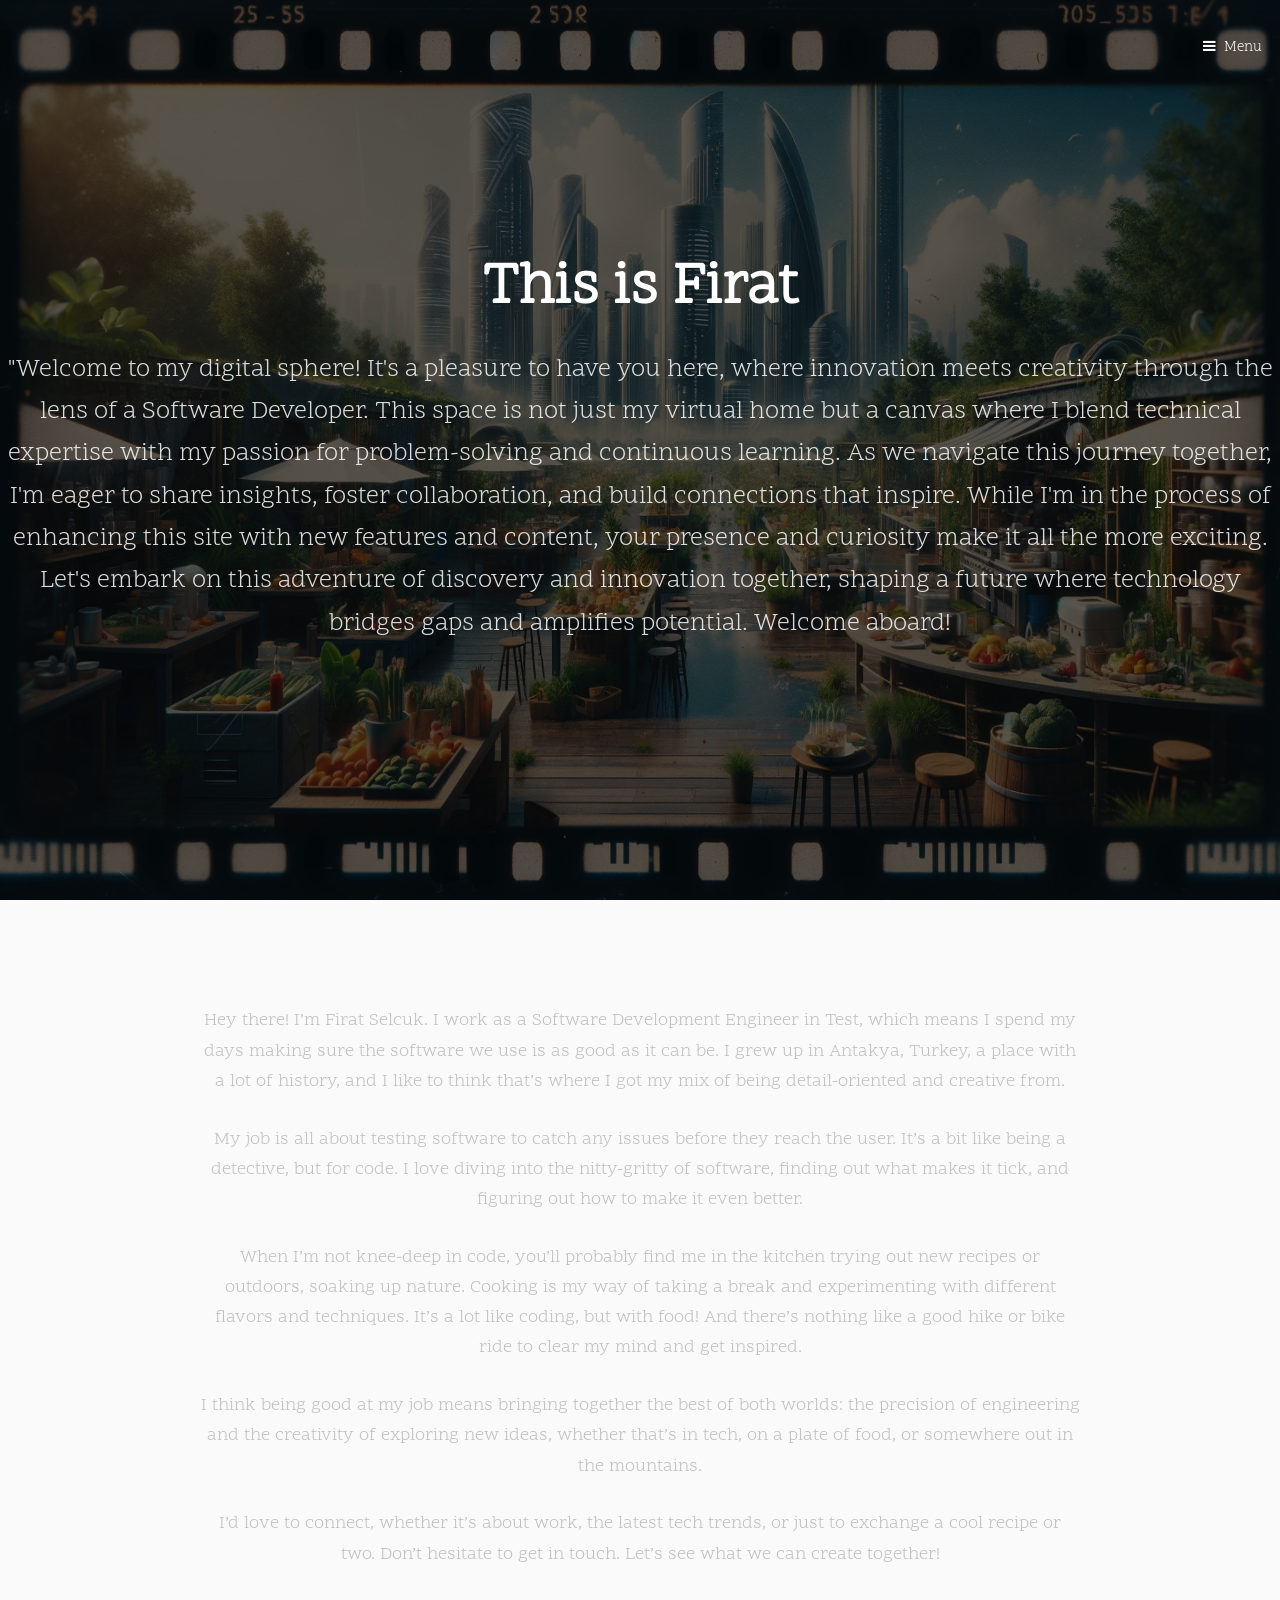
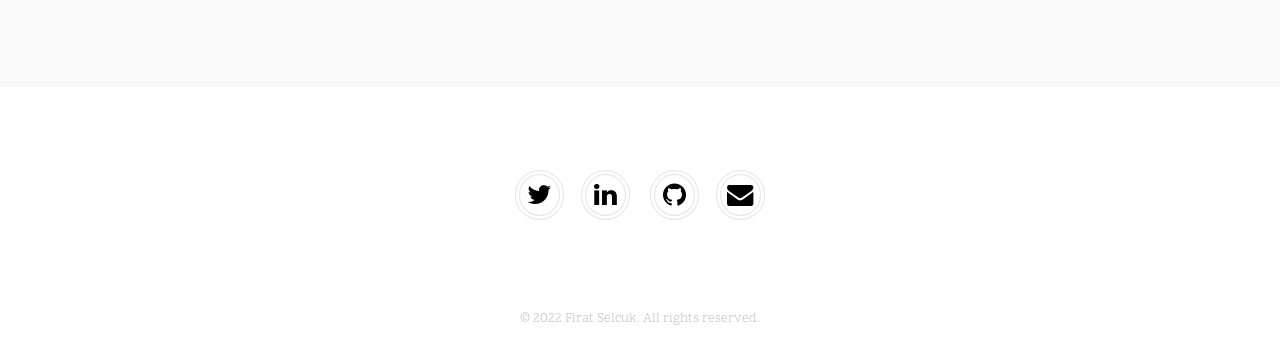
<file: urban/index.html>
<!DOCTYPE HTML>
<!--
	Urban by TEMPLATED
	templated.co @templatedco
	Released for free under the Creative Commons Attribution 3.0 license (templated.co/license)
-->
<html>

<head>
    <title>Generic - Urban by TEMPLATED</title>
    <meta charset="utf-8">
    <meta name="robots" content="index, follow, max-image-preview:large, max-snippet:-1, max-video-preview:-1">
    <meta name="viewport" content="width=device-width, initial-scale=1">
    <link rel="stylesheet" href="assets/css/main.css">
</head>

<body>

    <!-- Header -->
    <header id="header" class="alt">
        <a href="#menu">Menu</a>
    </header><!-- Nav -->
    <nav id="menu">
        <ul class="links">
            <li><a href="aboutMe.html">About me</a></li>
            <li><a href="innovation.html">Let's Innovate</a>
            <li>
            <li><a href="#footer">Contacts</a></li>
        </ul>
    </nav><!-- Banner -->
    <section id="banner">
        <div class="inner">
            <header>
                <h1>This is Firat</h1>
                <p>"Welcome to my digital sphere! It's a pleasure to have you here, where innovation meets creativity
                    through the lens of a Software Developer. This space is not just my virtual home but a canvas where
                    I blend technical expertise with my passion for problem-solving and continuous learning. As we
                    navigate this journey together, I'm eager to share insights, foster collaboration, and build
                    connections that inspire. While I'm in the process of enhancing this site with new features and
                    content, your presence and curiosity make it all the more exciting. Let's embark on this adventure
                    of discovery and innovation together, shaping a future where technology bridges gaps and amplifies
                    potential. Welcome aboard!</p>

        </div>
    </section><!-- Main -->


    </section><!-- Section -->
    <section class="wrapper style1">
        <div class="inner">
            <header class="align-center">
                <h2></h2>

                <p>Hey there! I’m Firat Selcuk. I work as a Software Development Engineer in Test, which means I
                    spend my days making sure the software we use is as good as it can be. I grew up in Antakya, Turkey,
                    a place with a lot of history, and I like to think that’s where I got my mix of being
                    detail-oriented and creative from.

                <p>My job is all about testing software to catch any issues before they reach the user. It’s a bit like
                    being a detective, but for code. I love diving into the nitty-gritty of software, finding out what
                    makes it tick, and figuring out how to make it even better.

                <p>When I’m not knee-deep in code, you’ll probably find me in the kitchen trying out new recipes or
                    outdoors, soaking up nature. Cooking is my way of taking a break and experimenting with different
                    flavors and techniques. It’s a lot like coding, but with food! And there’s nothing like a good hike
                    or bike ride to clear my mind and get inspired.</p>

                <p>I think being good at my job means bringing together the best of both worlds: the precision of
                    engineering and the creativity of exploring new ideas, whether that’s in tech, on a plate of food,
                    or somewhere out in the mountains.</p>

                <p>I’d love to connect, whether it’s about work, the latest tech trends, or just to exchange a cool
                    recipe or two. Don’t hesitate to get in touch. Let’s see what we can create together!</p>

            </header>
        </div>
    </section>
    </div>

    <!-- Footer -->
    <footer id="footer">
        <div class="copyright">
            <ul class="icons">
                <li><a href="https://twitter.com/firatsselcuk" class="icon fa-twitter" target="_blank"><span
                            class="label">Twitter</span></a>

                <li><a href="https://www.linkedin.com/in/firat-selcuk-64b4b6231/" class="icon fa-linkedin"
                        target="_blank"><span class="label">Linkedin</span></a></li>
                <li><a href="https://github.com/FiratSS" class="icon fa-github" target="_blank"><span
                            class="label">GitHub</span></a>
                <li><a href="mailto:firatselcuk010@gmail.com" class="icon fa-envelope" target="_blank"><span
                            class="label">Email</span></a></li>
                </li>
            </ul>
        </div>
    </footer>
    <div class="copyright">
        <p>&copy; 2022 Firat Selcuk. All rights reserved.</p>
    </div>
    <!-- Scripts -->
    <script src="assets/js/jquery.min.js"></script>
    <script src="assets/js/jquery.scrolly.min.js"></script>
    <script src="assets/js/jquery.scrollex.min.js"></script>
    <script src="assets/js/skel.min.js"></script>
    <script src="assets/js/util.js"></script>
    <script src="assets/js/main.js"></script>
</body>

</html>
</file>
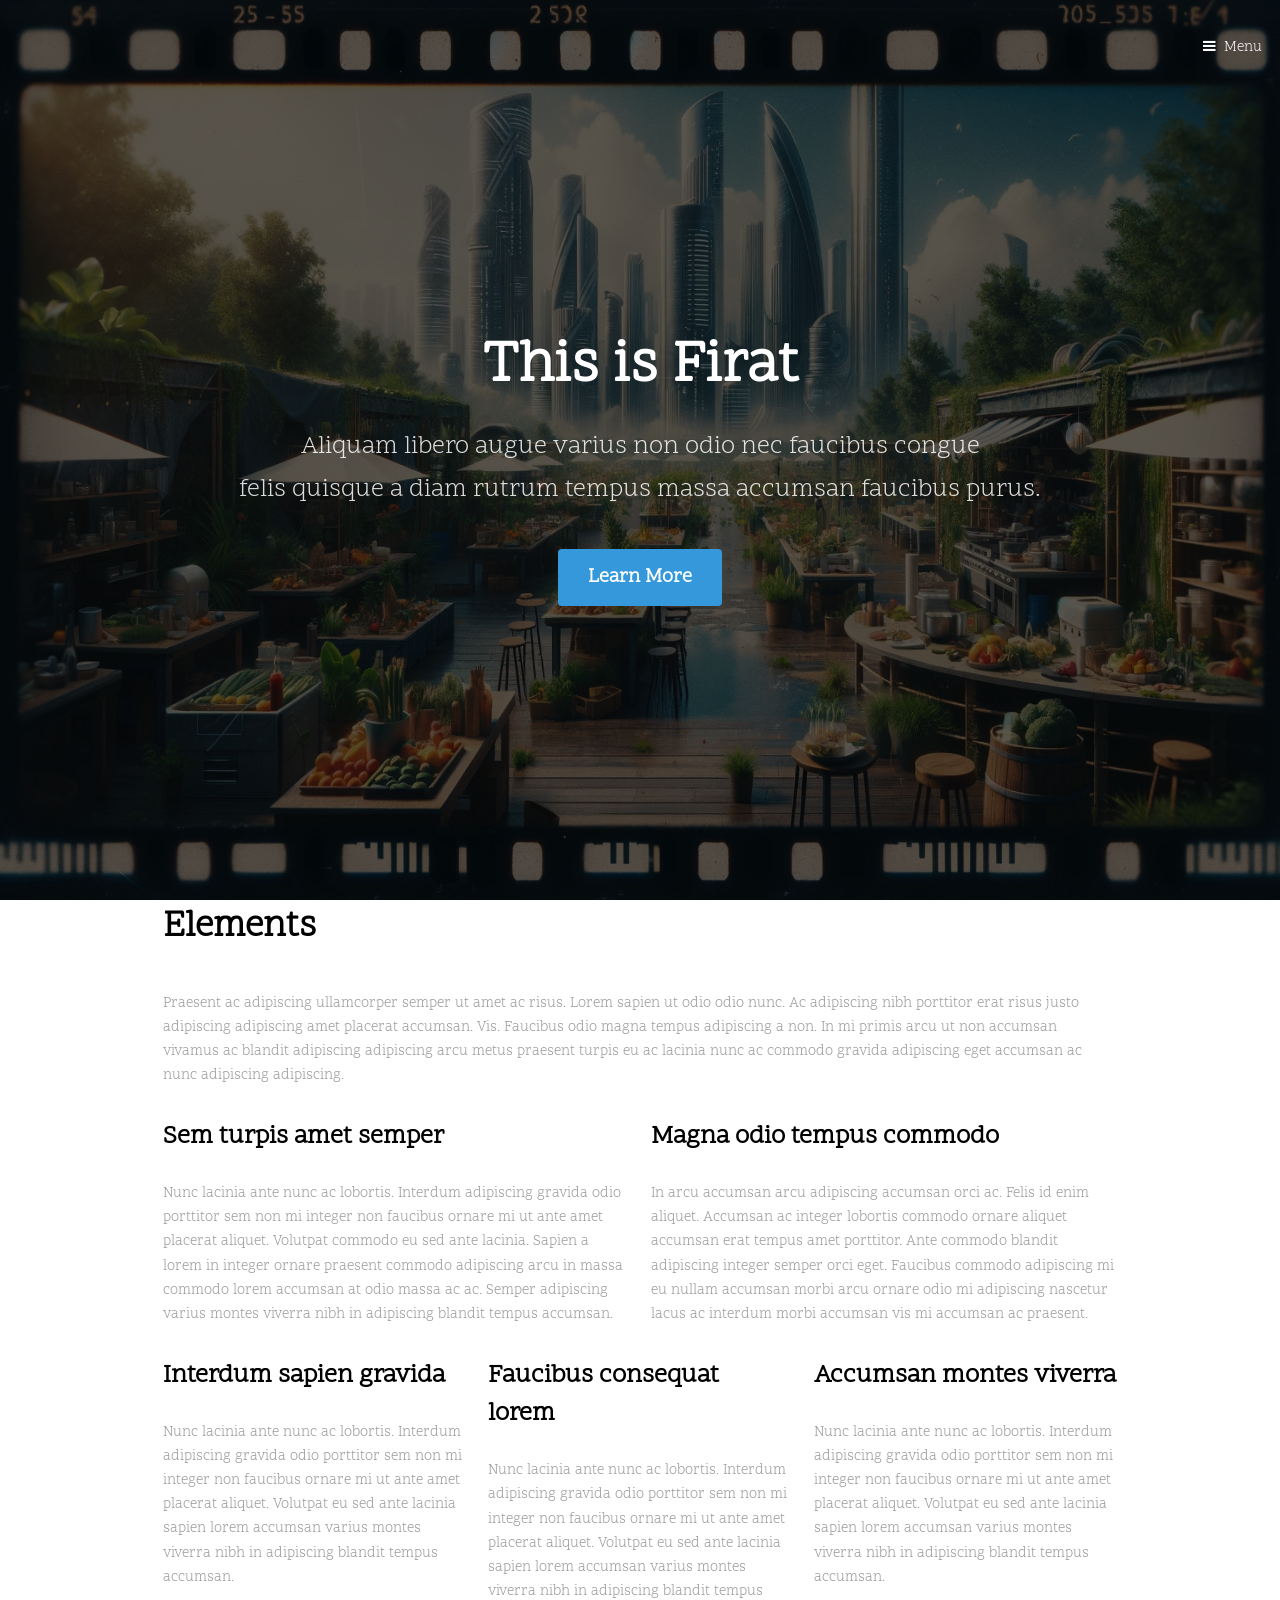
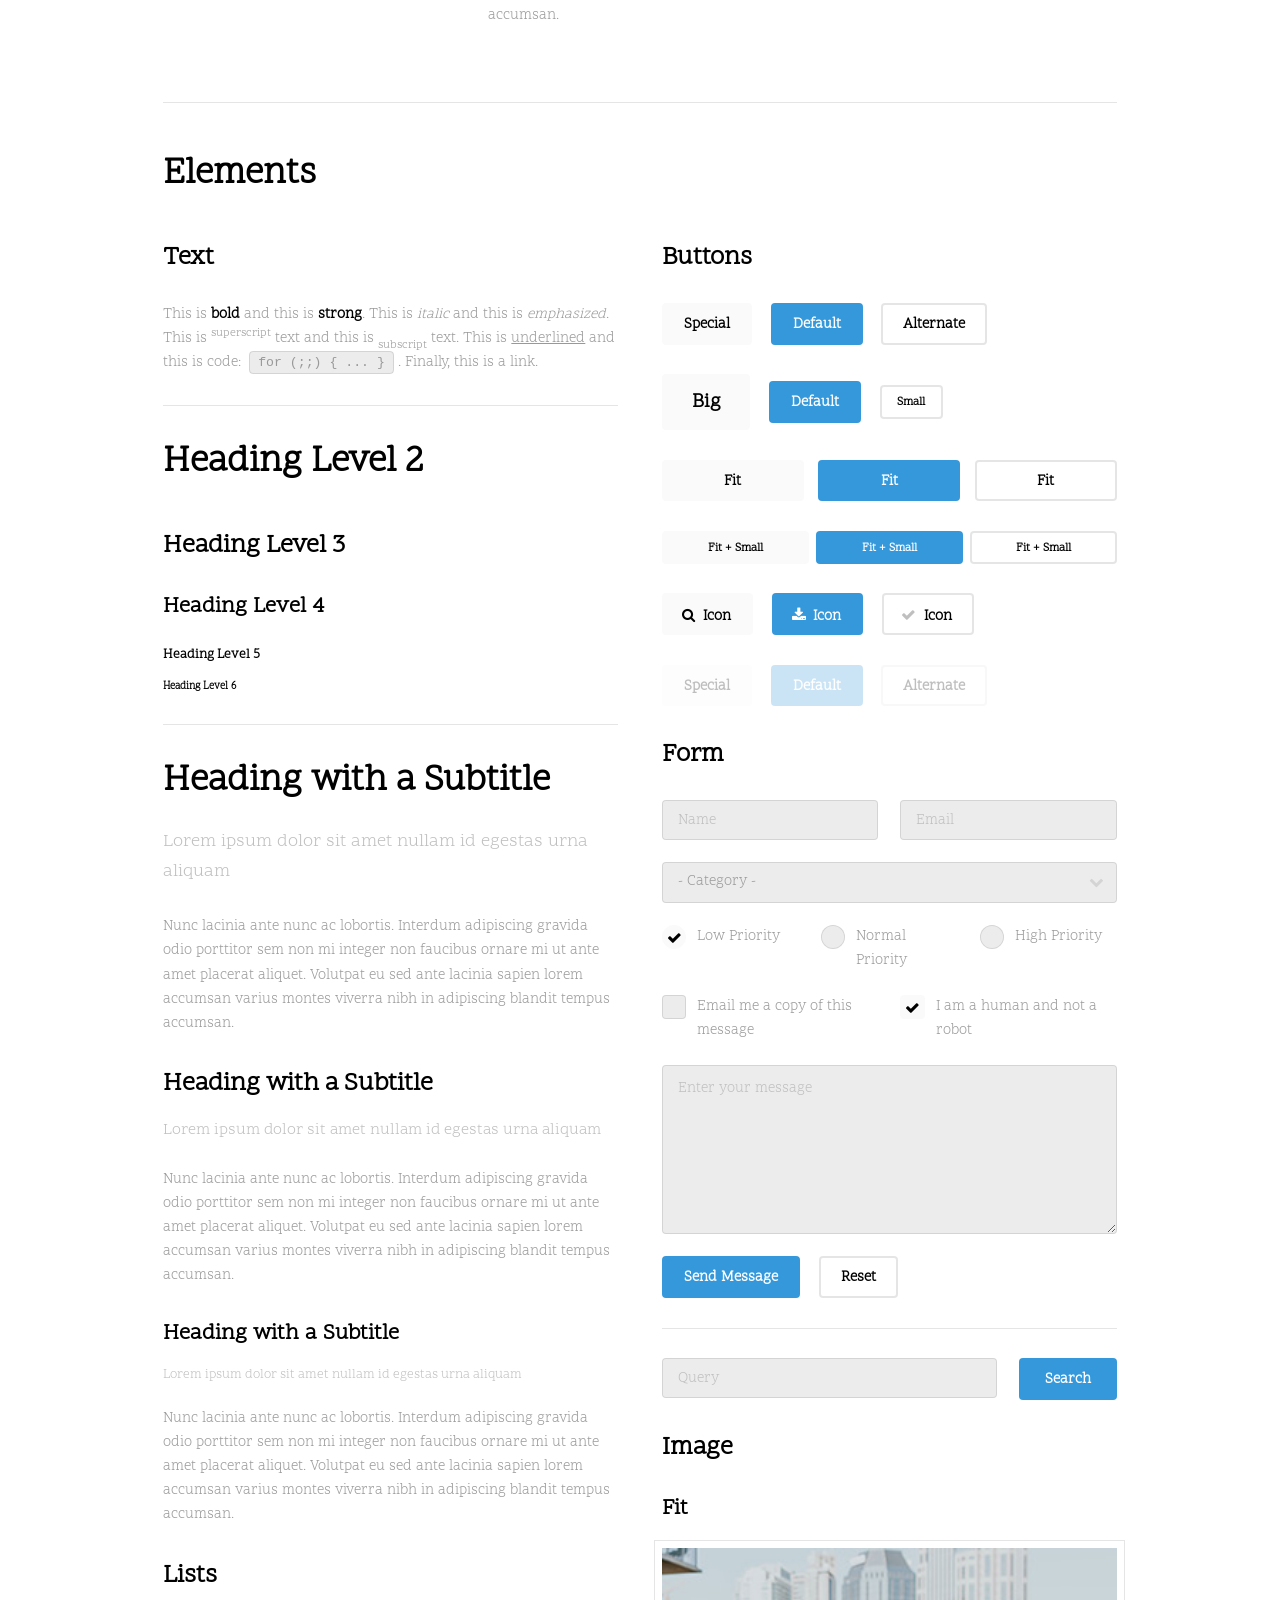
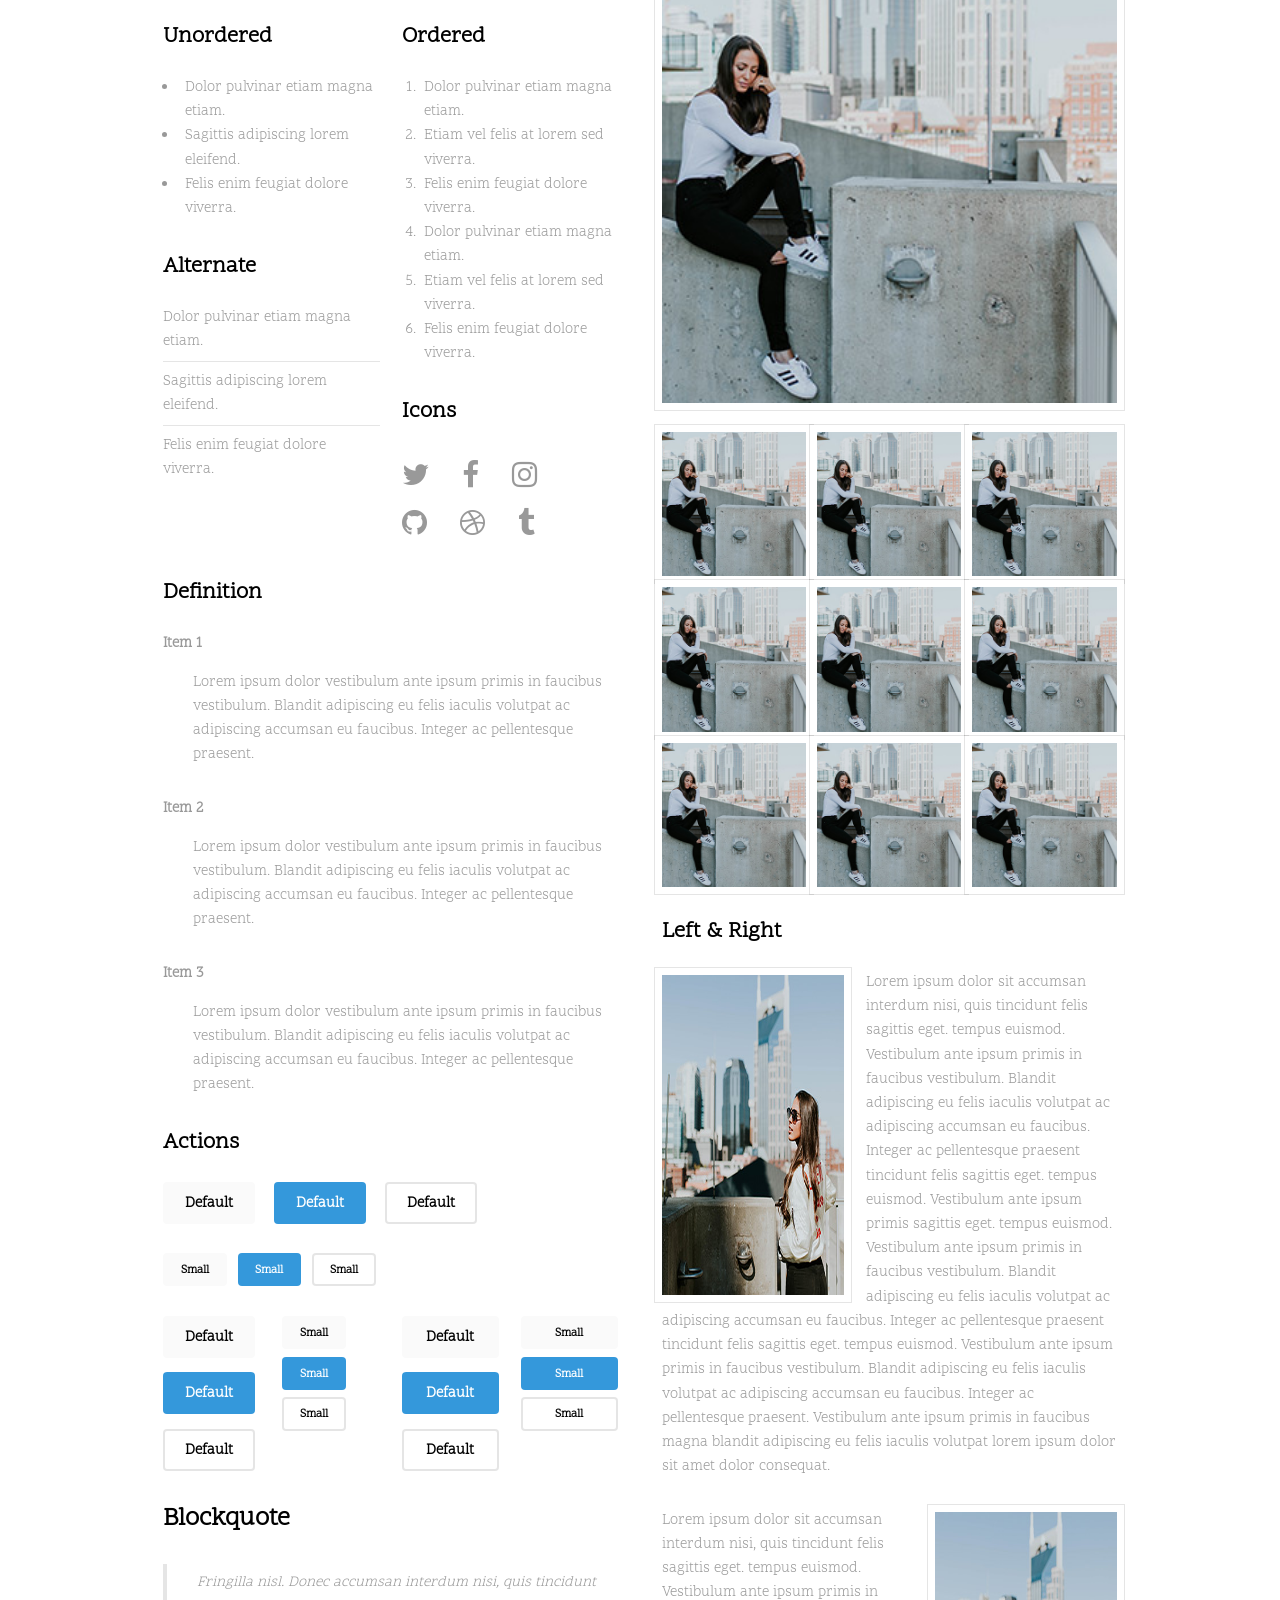
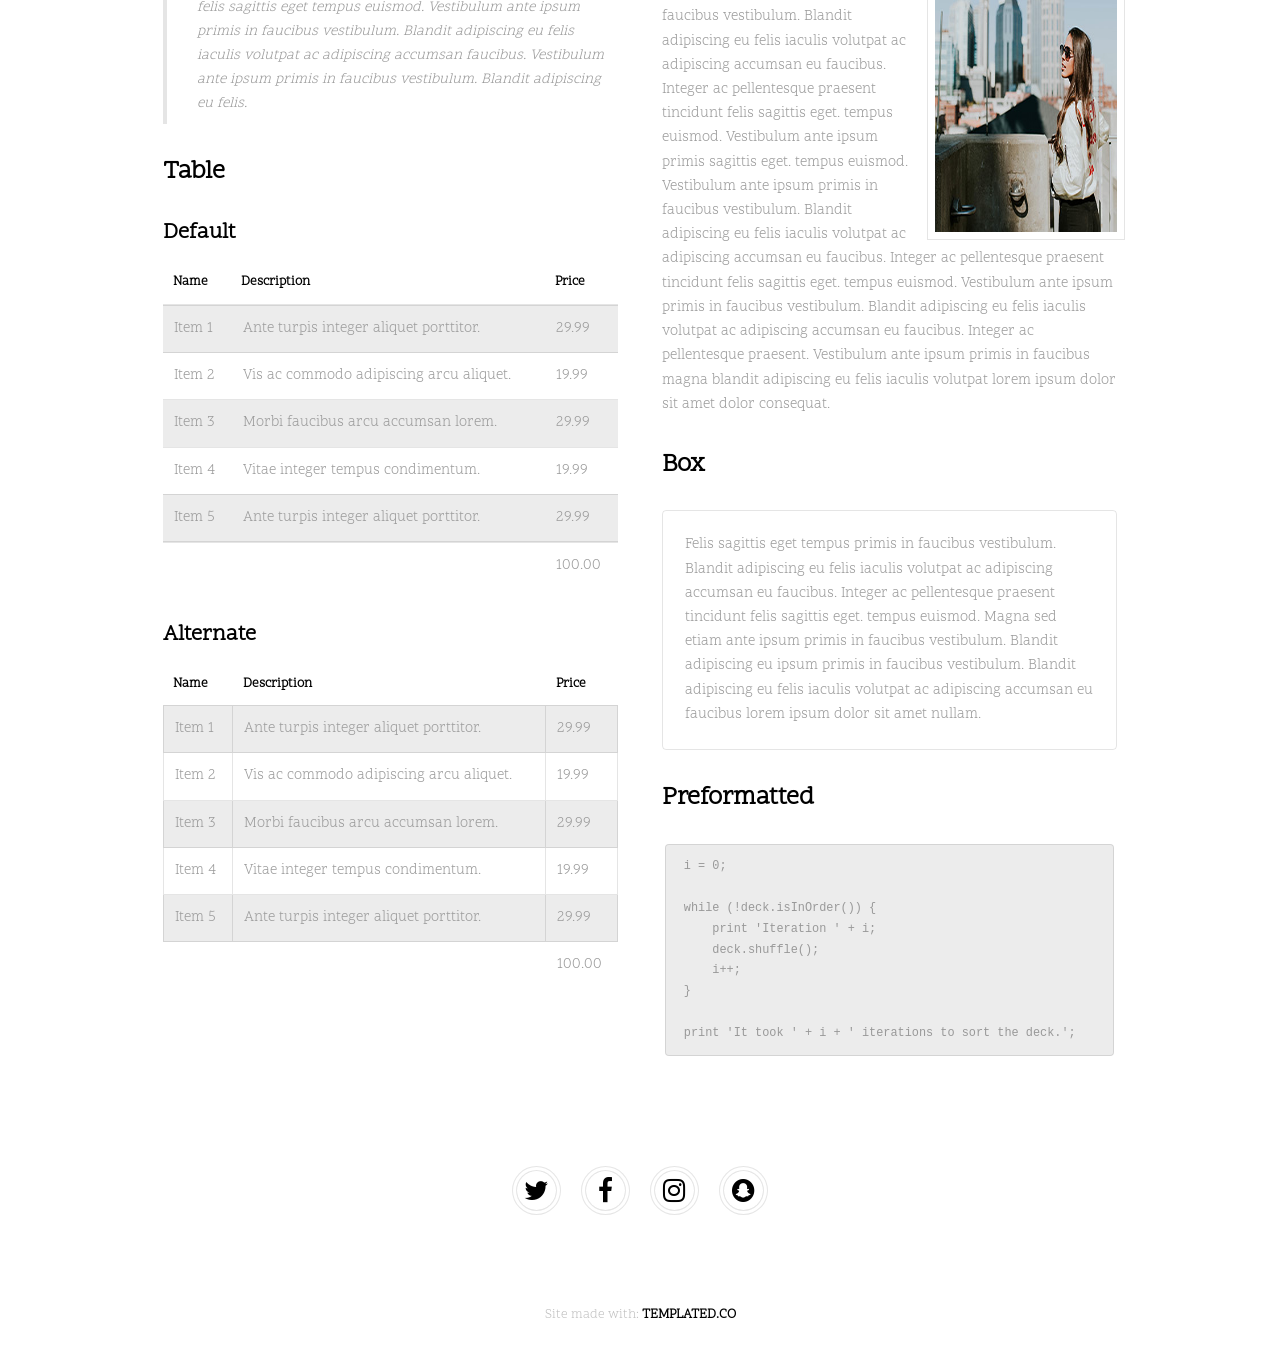
<file: urban/contacts.html>
<!DOCTYPE HTML>
<!--
	Urban by TEMPLATED
	templated.co @templatedco
	Released for free under the Creative Commons Attribution 3.0 license (templated.co/license)
-->
<html>

<head>
  <title>Elements - Urban by TEMPLATED</title>
  <meta charset="utf-8">
  <meta name="robots" content="index, follow, max-image-preview:large, max-snippet:-1, max-video-preview:-1">
  <meta name="viewport" content="width=device-width, initial-scale=1">
  <link rel="stylesheet" href="assets/css/main.css">
</head>

<body>

  <!-- Header -->
  <header id="header" class="alt">

    <a href="#menu">Menu</a>
  </header><!-- Nav -->
  <nav id="menu">
    <ul class="links">
      <li><a href="aboutMe.html">About me</a></li>
      <li><a href="contacts.html">Contacts</a></li>
    </ul>
  </nav><!-- Banner -->
  <section id="banner">
    <div class="inner">
      <header>
        <h1>This is Firat</h1>
        <p>Aliquam libero augue varius non odio nec faucibus congue<br>felis quisque a diam rutrum tempus massa accumsan
          faucibus purus.</p>
      </header><a href="#main" class="button big scrolly">Learn More</a>
    </div>
  </section>
  <div id="main" class="container">

    <!-- Content -->
    <h2>Elements</h2>
    <p>Praesent ac adipiscing ullamcorper semper ut amet ac risus. Lorem sapien ut odio odio nunc. Ac adipiscing nibh
      porttitor erat risus justo adipiscing adipiscing amet placerat accumsan. Vis. Faucibus odio magna tempus
      adipiscing a non. In mi primis arcu ut non accumsan vivamus ac blandit adipiscing adipiscing arcu metus praesent
      turpis eu ac lacinia nunc ac commodo gravida adipiscing eget accumsan ac nunc adipiscing adipiscing.</p>
    <div class="row">
      <div class="6u 12u$(small)">
        <h3>Sem turpis amet semper</h3>
        <p>Nunc lacinia ante nunc ac lobortis. Interdum adipiscing gravida odio porttitor sem non mi integer non
          faucibus ornare mi ut ante amet placerat aliquet. Volutpat commodo eu sed ante lacinia. Sapien a lorem in
          integer ornare praesent commodo adipiscing arcu in massa commodo lorem accumsan at odio massa ac ac. Semper
          adipiscing varius montes viverra nibh in adipiscing blandit tempus accumsan.</p>
      </div>
      <div class="6u$ 12u$(small)">
        <h3>Magna odio tempus commodo</h3>
        <p>In arcu accumsan arcu adipiscing accumsan orci ac. Felis id enim aliquet. Accumsan ac integer lobortis
          commodo ornare aliquet accumsan erat tempus amet porttitor. Ante commodo blandit adipiscing integer semper
          orci eget. Faucibus commodo adipiscing mi eu nullam accumsan morbi arcu ornare odio mi adipiscing nascetur
          lacus ac interdum morbi accumsan vis mi accumsan ac praesent.</p>
      </div>
      <!-- Break -->
      <div class="4u 12u$(medium)">
        <h3>Interdum sapien gravida</h3>
        <p>Nunc lacinia ante nunc ac lobortis. Interdum adipiscing gravida odio porttitor sem non mi integer non
          faucibus ornare mi ut ante amet placerat aliquet. Volutpat eu sed ante lacinia sapien lorem accumsan varius
          montes viverra nibh in adipiscing blandit tempus accumsan.</p>
      </div>
      <div class="4u 12u$(medium)">
        <h3>Faucibus consequat lorem</h3>
        <p>Nunc lacinia ante nunc ac lobortis. Interdum adipiscing gravida odio porttitor sem non mi integer non
          faucibus ornare mi ut ante amet placerat aliquet. Volutpat eu sed ante lacinia sapien lorem accumsan varius
          montes viverra nibh in adipiscing blandit tempus accumsan.</p>
      </div>
      <div class="4u$ 12u$(medium)">
        <h3>Accumsan montes viverra</h3>
        <p>Nunc lacinia ante nunc ac lobortis. Interdum adipiscing gravida odio porttitor sem non mi integer non
          faucibus ornare mi ut ante amet placerat aliquet. Volutpat eu sed ante lacinia sapien lorem accumsan varius
          montes viverra nibh in adipiscing blandit tempus accumsan.</p>
      </div>
    </div>

    <hr class="major"><!-- Elements -->
    <h2 id="elements">Elements</h2>
    <div class="row 200%">
      <div class="6u 12u$(medium)">

        <!-- Text stuff -->
        <h3>Text</h3>
        <p>This is <b>bold</b> and this is <strong>strong</strong>. This is <i>italic</i> and this is
          <em>emphasized</em>.
          This is <sup>superscript</sup> text and this is <sub>subscript</sub> text.
          This is <u>underlined</u> and this is code: <code>for (;;) { ... }</code>.
          Finally, this is a <a href="#">link</a>.
        </p>
        <hr>
        <h2>Heading Level 2</h2>
        <h3>Heading Level 3</h3>
        <h4>Heading Level 4</h4>
        <h5>Heading Level 5</h5>
        <h6>Heading Level 6</h6>
        <hr>
        <header>
          <h2>Heading with a Subtitle</h2>
          <p>Lorem ipsum dolor sit amet nullam id egestas urna aliquam</p>
        </header>
        <p>Nunc lacinia ante nunc ac lobortis. Interdum adipiscing gravida odio porttitor sem non mi integer non
          faucibus ornare mi ut ante amet placerat aliquet. Volutpat eu sed ante lacinia sapien lorem accumsan varius
          montes viverra nibh in adipiscing blandit tempus accumsan.</p>
        <header>
          <h3>Heading with a Subtitle</h3>
          <p>Lorem ipsum dolor sit amet nullam id egestas urna aliquam</p>
        </header>
        <p>Nunc lacinia ante nunc ac lobortis. Interdum adipiscing gravida odio porttitor sem non mi integer non
          faucibus ornare mi ut ante amet placerat aliquet. Volutpat eu sed ante lacinia sapien lorem accumsan varius
          montes viverra nibh in adipiscing blandit tempus accumsan.</p>
        <header>
          <h4>Heading with a Subtitle</h4>
          <p>Lorem ipsum dolor sit amet nullam id egestas urna aliquam</p>
        </header>
        <p>Nunc lacinia ante nunc ac lobortis. Interdum adipiscing gravida odio porttitor sem non mi integer non
          faucibus ornare mi ut ante amet placerat aliquet. Volutpat eu sed ante lacinia sapien lorem accumsan varius
          montes viverra nibh in adipiscing blandit tempus accumsan.</p>

        <!-- Lists -->
        <h3>Lists</h3>
        <div class="row">
          <div class="6u 12u$(small)">

            <h4>Unordered</h4>
            <ul>
              <li>Dolor pulvinar etiam magna etiam.</li>
              <li>Sagittis adipiscing lorem eleifend.</li>
              <li>Felis enim feugiat dolore viverra.</li>
            </ul>
            <h4>Alternate</h4>
            <ul class="alt">
              <li>Dolor pulvinar etiam magna etiam.</li>
              <li>Sagittis adipiscing lorem eleifend.</li>
              <li>Felis enim feugiat dolore viverra.</li>
            </ul>
          </div>
          <div class="6u$ 12u$(small)">

            <h4>Ordered</h4>
            <ol>
              <li>Dolor pulvinar etiam magna etiam.</li>
              <li>Etiam vel felis at lorem sed viverra.</li>
              <li>Felis enim feugiat dolore viverra.</li>
              <li>Dolor pulvinar etiam magna etiam.</li>
              <li>Etiam vel felis at lorem sed viverra.</li>
              <li>Felis enim feugiat dolore viverra.</li>
            </ol>
            <h4>Icons</h4>
            <ul class="icons">
              <li><a href="#" class="icon fa-twitter"><span class="label">Twitter</span></a></li>
              <li><a href="#" class="icon fa-facebook"><span class="label">Facebook</span></a></li>
              <li><a href="#" class="icon fa-instagram"><span class="label">Instagram</span></a></li>
              <li><a href="#" class="icon fa-github"><span class="label">Github</span></a></li>
              <li><a href="#" class="icon fa-dribbble"><span class="label">Dribbble</span></a></li>
              <li><a href="#" class="icon fa-tumblr"><span class="label">Tumblr</span></a></li>
            </ul>
          </div>
        </div>
        <h4>Definition</h4>
        <dl>
          <dt>Item 1</dt>
          <dd>
            <p>Lorem ipsum dolor vestibulum ante ipsum primis in faucibus vestibulum. Blandit adipiscing eu felis
              iaculis volutpat ac adipiscing accumsan eu faucibus. Integer ac pellentesque praesent.</p>
          </dd>
          <dt>Item 2</dt>
          <dd>
            <p>Lorem ipsum dolor vestibulum ante ipsum primis in faucibus vestibulum. Blandit adipiscing eu felis
              iaculis volutpat ac adipiscing accumsan eu faucibus. Integer ac pellentesque praesent.</p>
          </dd>
          <dt>Item 3</dt>
          <dd>
            <p>Lorem ipsum dolor vestibulum ante ipsum primis in faucibus vestibulum. Blandit adipiscing eu felis
              iaculis volutpat ac adipiscing accumsan eu faucibus. Integer ac pellentesque praesent.</p>
          </dd>
        </dl>
        <h4>Actions</h4>
        <ul class="actions">
          <li><a href="#" class="button special">Default</a></li>
          <li><a href="#" class="button">Default</a></li>
          <li><a href="#" class="button alt">Default</a></li>
        </ul>
        <ul class="actions small">
          <li><a href="#" class="button special small">Small</a></li>
          <li><a href="#" class="button small">Small</a></li>
          <li><a href="#" class="button alt small">Small</a></li>
        </ul>
        <div class="row">
          <div class="3u 12u$(small)">
            <ul class="actions vertical">
              <li><a href="#" class="button special">Default</a></li>
              <li><a href="#" class="button">Default</a></li>
              <li><a href="#" class="button alt">Default</a></li>
            </ul>
          </div>
          <div class="3u 12u$(small)">
            <ul class="actions vertical small">
              <li><a href="#" class="button special small">Small</a></li>
              <li><a href="#" class="button small">Small</a></li>
              <li><a href="#" class="button alt small">Small</a></li>
            </ul>
          </div>
          <div class="3u 12u$(small)">
            <ul class="actions vertical">
              <li><a href="#" class="button special fit">Default</a></li>
              <li><a href="#" class="button fit">Default</a></li>
              <li><a href="#" class="button alt fit">Default</a></li>
            </ul>
          </div>
          <div class="3u$ 12u$(small)">
            <ul class="actions vertical small">
              <li><a href="#" class="button special small fit">Small</a></li>
              <li><a href="#" class="button small fit">Small</a></li>
              <li><a href="#" class="button alt small fit">Small</a></li>
            </ul>
          </div>
        </div>

        <!-- Blockquote -->
        <h3>Blockquote</h3>
        <blockquote>Fringilla nisl. Donec accumsan interdum nisi, quis tincidunt felis sagittis eget tempus euismod.
          Vestibulum ante ipsum primis in faucibus vestibulum. Blandit adipiscing eu felis iaculis volutpat ac
          adipiscing accumsan faucibus. Vestibulum ante ipsum primis in faucibus vestibulum. Blandit adipiscing eu
          felis.</blockquote>

        <!-- Table -->
        <h3>Table</h3>

        <h4>Default</h4>
        <div class="table-wrapper">
          <table>
            <thead>
              <tr>
                <th>Name</th>
                <th>Description</th>
                <th>Price</th>
              </tr>
            </thead>
            <tbody>
              <tr>
                <td>Item 1</td>
                <td>Ante turpis integer aliquet porttitor.</td>
                <td>29.99</td>
              </tr>
              <tr>
                <td>Item 2</td>
                <td>Vis ac commodo adipiscing arcu aliquet.</td>
                <td>19.99</td>
              </tr>
              <tr>
                <td>Item 3</td>
                <td> Morbi faucibus arcu accumsan lorem.</td>
                <td>29.99</td>
              </tr>
              <tr>
                <td>Item 4</td>
                <td>Vitae integer tempus condimentum.</td>
                <td>19.99</td>
              </tr>
              <tr>
                <td>Item 5</td>
                <td>Ante turpis integer aliquet porttitor.</td>
                <td>29.99</td>
              </tr>
            </tbody>
            <tfoot>
              <tr>
                <td colspan="2"></td>
                <td>100.00</td>
              </tr>
            </tfoot>
          </table>
        </div>

        <h4>Alternate</h4>
        <div class="table-wrapper">
          <table class="alt">
            <thead>
              <tr>
                <th>Name</th>
                <th>Description</th>
                <th>Price</th>
              </tr>
            </thead>
            <tbody>
              <tr>
                <td>Item 1</td>
                <td>Ante turpis integer aliquet porttitor.</td>
                <td>29.99</td>
              </tr>
              <tr>
                <td>Item 2</td>
                <td>Vis ac commodo adipiscing arcu aliquet.</td>
                <td>19.99</td>
              </tr>
              <tr>
                <td>Item 3</td>
                <td> Morbi faucibus arcu accumsan lorem.</td>
                <td>29.99</td>
              </tr>
              <tr>
                <td>Item 4</td>
                <td>Vitae integer tempus condimentum.</td>
                <td>19.99</td>
              </tr>
              <tr>
                <td>Item 5</td>
                <td>Ante turpis integer aliquet porttitor.</td>
                <td>29.99</td>
              </tr>
            </tbody>
            <tfoot>
              <tr>
                <td colspan="2"></td>
                <td>100.00</td>
              </tr>
            </tfoot>
          </table>
        </div>

      </div>
      <div class="6u$ 12u$(medium)">

        <!-- Buttons -->
        <h3>Buttons</h3>
        <ul class="actions">
          <li><a href="#" class="button special">Special</a></li>
          <li><a href="#" class="button">Default</a></li>
          <li><a href="#" class="button alt">Alternate</a></li>
        </ul>
        <ul class="actions">
          <li><a href="#" class="button special big">Big</a></li>
          <li><a href="#" class="button">Default</a></li>
          <li><a href="#" class="button alt small">Small</a></li>
        </ul>
        <ul class="actions fit">
          <li><a href="#" class="button special fit">Fit</a></li>
          <li><a href="#" class="button fit">Fit</a></li>
          <li><a href="#" class="button alt fit">Fit</a></li>
        </ul>
        <ul class="actions fit small">
          <li><a href="#" class="button special fit small">Fit + Small</a></li>
          <li><a href="#" class="button fit small">Fit + Small</a></li>
          <li><a href="#" class="button alt fit small">Fit + Small</a></li>
        </ul>
        <ul class="actions">
          <li><a href="#" class="button special icon fa-search">Icon</a></li>
          <li><a href="#" class="button icon fa-download">Icon</a></li>
          <li><a href="#" class="button alt icon fa-check">Icon</a></li>
        </ul>
        <ul class="actions">
          <li><span class="button special disabled">Special</span></li>
          <li><span class="button disabled">Default</span></li>
          <li><span class="button alt disabled">Alternate</span></li>
        </ul><!-- Form -->
        <h3>Form</h3>

        <form method="post" action="#">
          <div class="row uniform">
            <div class="6u 12u$(xsmall)">
              <input type="text" name="name" id="name" value="" placeholder="Name">
              <div data-lastpass-icon-root="true"
                style="position: relative !important; height: 0px !important; width: 0px !important; float: left !important;">
              </div>
            </div>
            <div class="6u$ 12u$(xsmall)">
              <input type="email" name="email" id="email" value="" placeholder="Email">
            </div>
            <!-- Break -->
            <div class="12u$">
              <div class="select-wrapper">
                <select name="category" id="category">
                  <option value="">- Category -</option>
                  <option value="1">Manufacturing</option>
                  <option value="1">Shipping</option>
                  <option value="1">Administration</option>
                  <option value="1">Human Resources</option>
                </select>
              </div>
            </div>
            <!-- Break -->
            <div class="4u 12u$(small)">
              <input type="radio" id="priority-low" name="priority" checked><label for="priority-low">Low
                Priority</label>
            </div>
            <div class="4u 12u$(small)">
              <input type="radio" id="priority-normal" name="priority"><label for="priority-normal">Normal
                Priority</label>
            </div>
            <div class="4u$ 12u$(small)">
              <input type="radio" id="priority-high" name="priority"><label for="priority-high">High Priority</label>
            </div>
            <!-- Break -->
            <div class="6u 12u$(small)">
              <input type="checkbox" id="copy" name="copy"><label for="copy">Email me a copy of this message</label>
            </div>
            <div class="6u$ 12u$(small)">
              <input type="checkbox" id="human" name="human" checked><label for="human">I am a human and not a
                robot</label>
            </div>
            <!-- Break -->
            <div class="12u$">
              <textarea name="message" id="message" placeholder="Enter your message" rows="6" data-gramm="false"
                wt-ignore-input="true"></textarea>
            </div>
            <!-- Break -->
            <div class="12u$">
              <ul class="actions">
                <li><input type="submit" value="Send Message"></li>
                <li><input type="reset" value="Reset" class="alt"></li>
              </ul>
            </div>
          </div>
        </form>

        <hr>
        <form method="post" action="#">
          <div class="row uniform">
            <div class="9u 12u$(small)">
              <input type="text" name="query" id="query" value="" placeholder="Query">
            </div>
            <div class="3u$ 12u$(small)">
              <input type="submit" value="Search" class="fit">
            </div>
          </div>
        </form>

        <!-- Image -->
        <h3>Image</h3>

        <h4>Fit</h4>
        <span class="image fit"><img src="images/pic01.jpg" alt="" width="320" height="320"></span>
        <div class="box alt">
          <div class="row 50% uniform">
            <div class="4u"><span class="image fit"><img src="images/pic01.jpg" alt="" width="320" height="320"></span>
            </div>
            <div class="4u"><span class="image fit"><img src="images/pic01.jpg" alt="" width="320" height="320"></span>
            </div>
            <div class="4u$"><span class="image fit"><img src="images/pic01.jpg" alt="" width="320" height="320"></span>
            </div>
            <!-- Break -->
            <div class="4u"><span class="image fit"><img src="images/pic01.jpg" alt="" width="320" height="320"></span>
            </div>
            <div class="4u"><span class="image fit"><img src="images/pic01.jpg" alt="" width="320" height="320"></span>
            </div>
            <div class="4u$"><span class="image fit"><img src="images/pic01.jpg" alt="" width="320" height="320"></span>
            </div>
            <!-- Break -->
            <div class="4u"><span class="image fit"><img src="images/pic01.jpg" alt="" width="320" height="320"></span>
            </div>
            <div class="4u"><span class="image fit"><img src="images/pic01.jpg" alt="" width="320" height="320"></span>
            </div>
            <div class="4u$"><span class="image fit"><img src="images/pic01.jpg" alt="" width="320" height="320"></span>
            </div>
          </div>
        </div>

        <h4>Left &amp; Right</h4>
        <p><span class="image left"><img src="images/pic02.jpg" alt="" width="320" height="320"></span>Lorem ipsum dolor
          sit accumsan interdum nisi, quis tincidunt felis sagittis eget. tempus euismod. Vestibulum ante ipsum primis
          in faucibus vestibulum. Blandit adipiscing eu felis iaculis volutpat ac adipiscing accumsan eu faucibus.
          Integer ac pellentesque praesent tincidunt felis sagittis eget. tempus euismod. Vestibulum ante ipsum primis
          sagittis eget. tempus euismod. Vestibulum ante ipsum primis in faucibus vestibulum. Blandit adipiscing eu
          felis iaculis volutpat ac adipiscing accumsan eu faucibus. Integer ac pellentesque praesent tincidunt felis
          sagittis eget. tempus euismod. Vestibulum ante ipsum primis in faucibus vestibulum. Blandit adipiscing eu
          felis iaculis volutpat ac adipiscing accumsan eu faucibus. Integer ac pellentesque praesent. Vestibulum ante
          ipsum primis in faucibus magna blandit adipiscing eu felis iaculis volutpat lorem ipsum dolor sit amet dolor
          consequat.</p>
        <p><span class="image right"><img src="images/pic02.jpg" alt="" width="320" height="320"></span>Lorem ipsum
          dolor sit accumsan interdum nisi, quis tincidunt felis sagittis eget. tempus euismod. Vestibulum ante ipsum
          primis in faucibus vestibulum. Blandit adipiscing eu felis iaculis volutpat ac adipiscing accumsan eu
          faucibus. Integer ac pellentesque praesent tincidunt felis sagittis eget. tempus euismod. Vestibulum ante
          ipsum primis sagittis eget. tempus euismod. Vestibulum ante ipsum primis in faucibus vestibulum. Blandit
          adipiscing eu felis iaculis volutpat ac adipiscing accumsan eu faucibus. Integer ac pellentesque praesent
          tincidunt felis sagittis eget. tempus euismod. Vestibulum ante ipsum primis in faucibus vestibulum. Blandit
          adipiscing eu felis iaculis volutpat ac adipiscing accumsan eu faucibus. Integer ac pellentesque praesent.
          Vestibulum ante ipsum primis in faucibus magna blandit adipiscing eu felis iaculis volutpat lorem ipsum dolor
          sit amet dolor consequat.</p>

        <!-- Box -->
        <h3>Box</h3>
        <div class="box">
          <p>Felis sagittis eget tempus primis in faucibus vestibulum. Blandit adipiscing eu felis iaculis volutpat ac
            adipiscing accumsan eu faucibus. Integer ac pellentesque praesent tincidunt felis sagittis eget. tempus
            euismod. Magna sed etiam ante ipsum primis in faucibus vestibulum. Blandit adipiscing eu ipsum primis in
            faucibus vestibulum. Blandit adipiscing eu felis iaculis volutpat ac adipiscing accumsan eu faucibus lorem
            ipsum dolor sit amet nullam.</p>
        </div>

        <!-- Preformatted Code -->
        <h3>Preformatted</h3>
        <pre><code>i = 0;

while (!deck.isInOrder()) {
    print 'Iteration ' + i;
    deck.shuffle();
    i++;
}

print 'It took ' + i + ' iterations to sort the deck.';
</code></pre>

      </div>
    </div>

  </div>

  <!-- Footer -->
  <footer id="footer">
    <div class="copyright">
      <ul class="icons">
        <li><a href="#" class="icon fa-twitter"><span class="label">Twitter</span></a></li>
        <li><a href="#" class="icon fa-facebook"><span class="label">Facebook</span></a></li>
        <li><a href="#" class="icon fa-instagram"><span class="label">Instagram</span></a></li>
        <li><a href="#" class="icon fa-snapchat"><span class="label">Snapchat</span></a></li>
      </ul>
    </div>
  </footer>
  <div class="copyright">
    Site made with: <a href="https://templated.co/">TEMPLATED.CO</a>
  </div>
  <!-- Scripts -->
  <script src="assets/js/jquery.min.js"></script>
  <script src="assets/js/jquery.scrolly.min.js"></script>
  <script src="assets/js/jquery.scrollex.min.js"></script>
  <script src="assets/js/skel.min.js"></script>
  <script src="assets/js/util.js"></script>
  <script src="assets/js/main.js"></script>
</body>

</html>
</file>
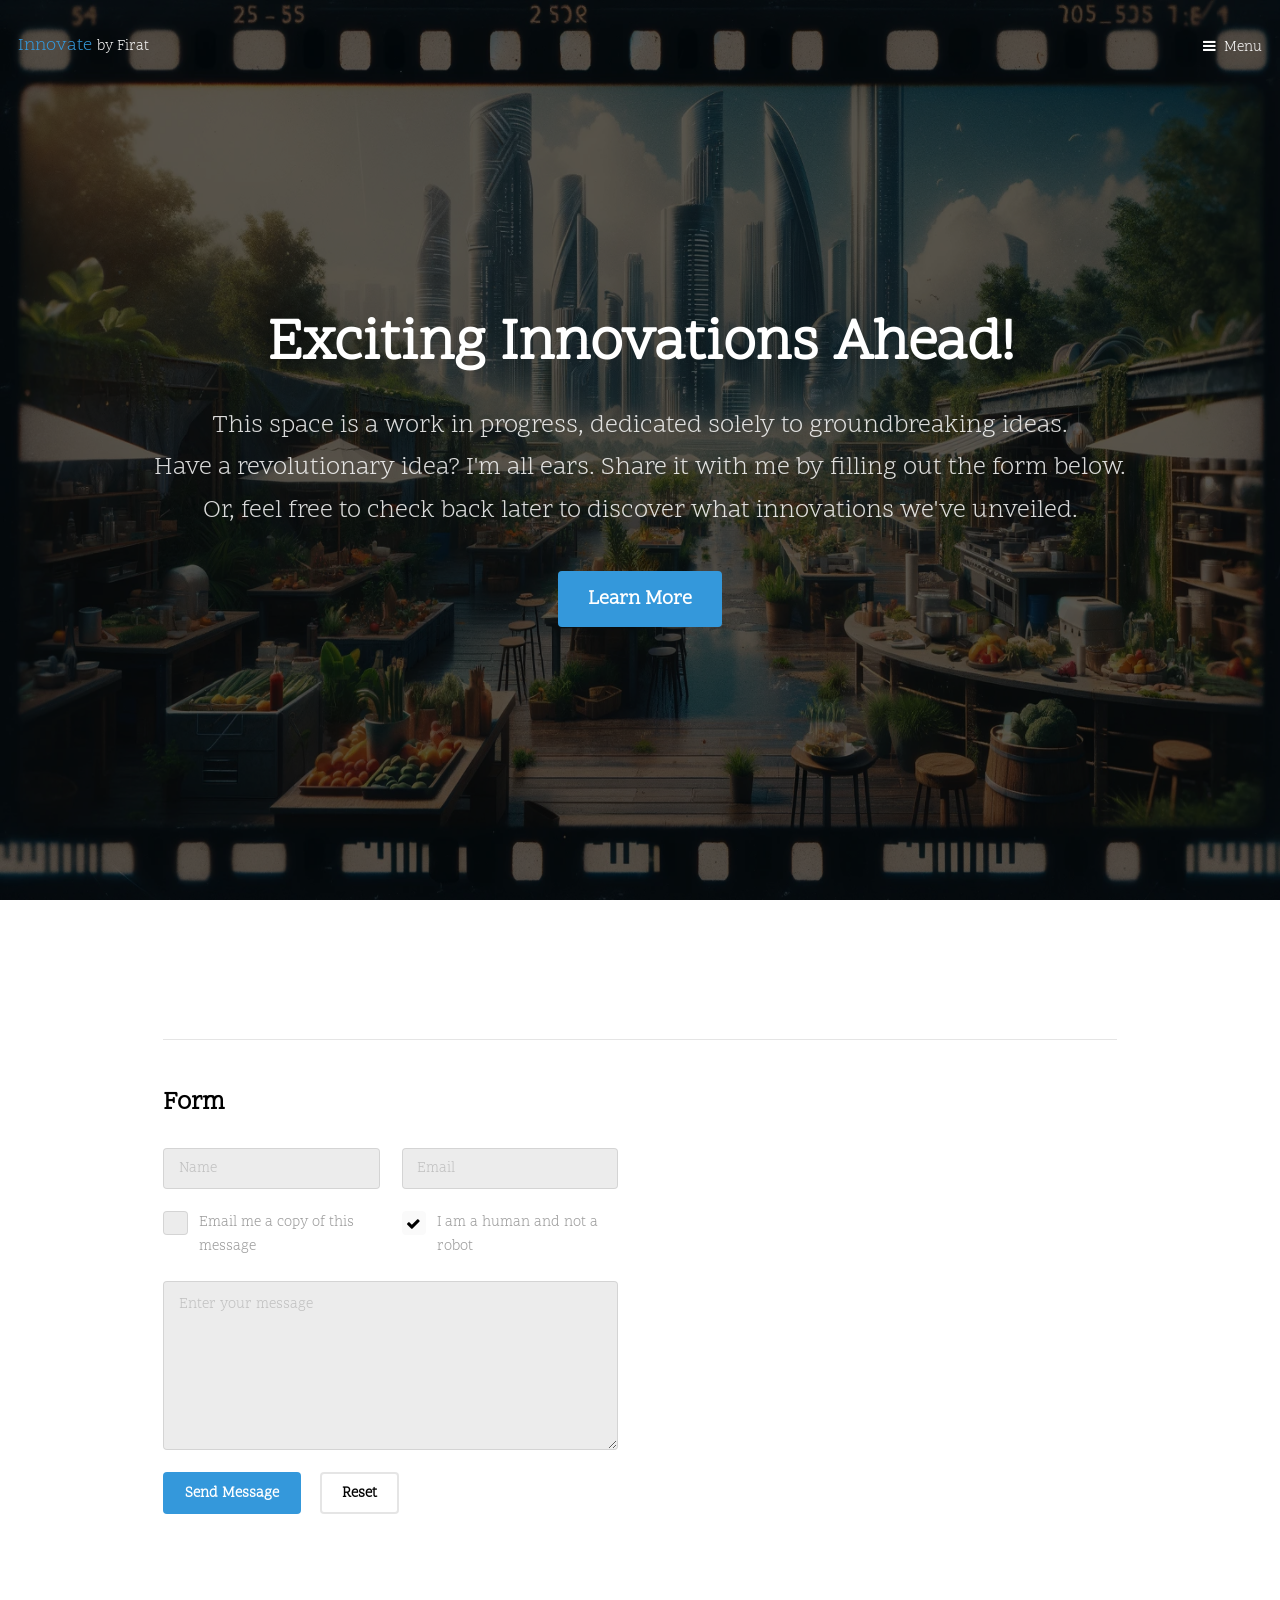
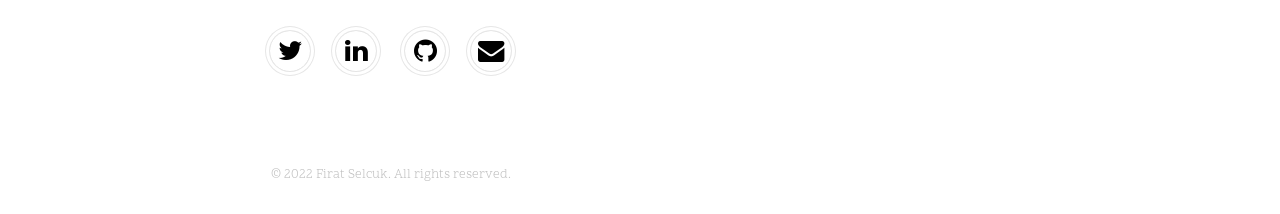
<file: urban/innovation.html>
<!DOCTYPE HTML>
<!--
	Urban by TEMPLATED
	templated.co @templatedco
	Released for free under the Creative Commons Attribution 3.0 license (templated.co/license)
-->
<html>

<head>
  <title>Elements - Urban by TEMPLATED</title>
  <meta charset="utf-8">
  <meta name="robots" content="index, follow, max-image-preview:large, max-snippet:-1, max-video-preview:-1">
  <meta name="viewport" content="width=device-width, initial-scale=1">
  <link rel="stylesheet" href="assets/css/main.css">
</head>

<body>

  <!-- Header -->
  <header id="header" class="alt">
    <div class="logo"><a href="index.html">Innovate <span>by Firat</span></a></div>
    <a href="#menu">Menu</a>
  </header><!-- Nav -->
  <nav id="menu">
    <ul class="links">
      <li><a href="aboutMe.html">About me</a></li>
      <li><a href="innovation.html">Let's Innovate</a>
      <li>
      <li><a href="aboutMe.html#footer">Contacts</a></li>
    </ul>
  </nav><!-- Banner -->
  <section id="banner">
    <div class="inner">
      <header>

        <h1>Exciting Innovations Ahead!</h1>
        <p>This space is a work in progress, dedicated solely to groundbreaking ideas.<br> Have a revolutionary idea?
          I'm all ears. Share it with me by filling out the form below.<br> Or, feel free to check back later to
          discover what innovations we've unveiled.</p>
      </header><a href="#main" class="button big scrolly">Learn More</a>
    </div>
  </section>
  <div id="main" class="container">

    <!-- Content -->
    <h2></h2>
    <p></p>
    <div class="row">
      <div class="6u 12u$(small)">
        <h3></h3>
        <p></p>
      </div>
      <div class="6u$ 12u$(small)">
        <h3></h3>
        <p></p>
      </div>
      <!-- Break -->
      <div class="4u 12u$(medium)">
        <h3></h3>
        <p></p>
      </div>
      <div class="4u 12u$(medium)">
        <h3></h3>
        <p></p>
      </div>
      <div class="4u$ 12u$(medium)">
        <h3></h3>
        <p></p>
      </div>
    </div>

    <hr class="major"><!-- Elements -->
    <h2 id="elements"></h2>
    <div class="row 200%">
      <div class="6u 12u$(medium)">

        <!-- Text stuff -->
        <!-- <h3></h3>
        <p>This is <b>bold</b> and this is <strong>strong</strong>. This is <i>italic</i> and this is
          <em>emphasized</em>.
          This is <sup>superscript</sup> text and this is <sub>subscript</sub> text.
          This is <u>underlined</u> and this is code: <code>for (;;) { ... }</code>.
          Finally, this is a <a href="#">link</a>.
        </p>
        <hr>
        <h2>Heading Level 2</h2>
        <h3>Heading Level 3</h3>
        <h4>Heading Level 4</h4>
        <h5>Heading Level 5</h5>
        <h6>Heading Level 6</h6>
        <hr> -->

        <!-- <header>
          <h2>Heading with a Subtitle</h2>
          <p>Lorem ipsum dolor sit amet nullam id egestas urna aliquam</p>
        </header>
        <p>Nunc lacinia ante nunc ac lobortis. Interdum adipiscing gravida odio porttitor sem non mi integer non
          faucibus ornare mi ut ante amet placerat aliquet. Volutpat eu sed ante lacinia sapien lorem accumsan varius
          montes viverra nibh in adipiscing blandit tempus accumsan.</p>
        <header>
          <h3>Heading with a Subtitle</h3>
          <p>Lorem ipsum dolor sit amet nullam id egestas urna aliquam</p>
        </header>
        <p>Nunc lacinia ante nunc ac lobortis. Interdum adipiscing gravida odio porttitor sem non mi integer non
          faucibus ornare mi ut ante amet placerat aliquet. Volutpat eu sed ante lacinia sapien lorem accumsan varius
          montes viverra nibh in adipiscing blandit tempus accumsan.</p>
        <header>
          <h4>Heading with a Subtitle</h4>
          <p>Lorem ipsum dolor sit amet nullam id egestas urna aliquam</p>
        </header>
        <p>Nunc lacinia ante nunc ac lobortis. Interdum adipiscing gravida odio porttitor sem non mi integer non
          faucibus ornare mi ut ante amet placerat aliquet. Volutpat eu sed ante lacinia sapien lorem accumsan varius
          montes viverra nibh in adipiscing blandit tempus accumsan.</p> -->

        <!-- Lists
        <h3>Lists</h3>
        <div class="row">
          <div class="6u 12u$(small)">

            <h4>Unordered</h4>
            <ul>
              <li>Dolor pulvinar etiam magna etiam.</li>
              <li>Sagittis adipiscing lorem eleifend.</li>
              <li>Felis enim feugiat dolore viverra.</li>
            </ul>
            <h4>Alternate</h4>
            <ul class="alt">
              <li>Dolor pulvinar etiam magna etiam.</li>
              <li>Sagittis adipiscing lorem eleifend.</li>
              <li>Felis enim feugiat dolore viverra.</li>
            </ul>
          </div>
          <div class="6u$ 12u$(small)">

            <h4>Ordered</h4>
            <ol>
              <li>Dolor pulvinar etiam magna etiam.</li>
              <li>Etiam vel felis at lorem sed viverra.</li>
              <li>Felis enim feugiat dolore viverra.</li>
              <li>Dolor pulvinar etiam magna etiam.</li>
              <li>Etiam vel felis at lorem sed viverra.</li>
              <li>Felis enim feugiat dolore viverra.</li>
            </ol>
            <h4>Icons</h4>
            <ul class="icons">
              <li><a href="#" class="icon fa-twitter"><span class="label">Twitter</span></a></li>
              <li><a href="#" class="icon fa-facebook"><span class="label">Facebook</span></a></li>
              <li><a href="#" class="icon fa-instagram"><span class="label">Instagram</span></a></li>
              <li><a href="#" class="icon fa-github"><span class="label">Github</span></a></li>
              <li><a href="#" class="icon fa-dribbble"><span class="label">Dribbble</span></a></li>
              <li><a href="#" class="icon fa-tumblr"><span class="label">Tumblr</span></a></li>
            </ul>
          </div>
        </div>
        <h4>Definition</h4>
        <dl>
          <dt>Item 1</dt>
          <dd>
            <p>Lorem ipsum dolor vestibulum ante ipsum primis in faucibus vestibulum. Blandit adipiscing eu felis
              iaculis volutpat ac adipiscing accumsan eu faucibus. Integer ac pellentesque praesent.</p>
          </dd>
          <dt>Item 2</dt>
          <dd>
            <p>Lorem ipsum dolor vestibulum ante ipsum primis in faucibus vestibulum. Blandit adipiscing eu felis
              iaculis volutpat ac adipiscing accumsan eu faucibus. Integer ac pellentesque praesent.</p>
          </dd>
          <dt>Item 3</dt>
          <dd>
            <p>Lorem ipsum dolor vestibulum ante ipsum primis in faucibus vestibulum. Blandit adipiscing eu felis
              iaculis volutpat ac adipiscing accumsan eu faucibus. Integer ac pellentesque praesent.</p>
          </dd>
        </dl>
        <h4>Actions</h4>
        <ul class="actions">
          <li><a href="#" class="button special">Default</a></li>
          <li><a href="#" class="button">Default</a></li>
          <li><a href="#" class="button alt">Default</a></li>
        </ul>
        <ul class="actions small">
          <li><a href="#" class="button special small">Small</a></li>
          <li><a href="#" class="button small">Small</a></li>
          <li><a href="#" class="button alt small">Small</a></li>
        </ul>
        <div class="row">
          <div class="3u 12u$(small)">
            <ul class="actions vertical">
              <li><a href="#" class="button special">Default</a></li>
              <li><a href="#" class="button">Default</a></li>
              <li><a href="#" class="button alt">Default</a></li>
            </ul>
          </div>
          <div class="3u 12u$(small)">
            <ul class="actions vertical small">
              <li><a href="#" class="button special small">Small</a></li>
              <li><a href="#" class="button small">Small</a></li>
              <li><a href="#" class="button alt small">Small</a></li>
            </ul>
          </div>
          <div class="3u 12u$(small)">
            <ul class="actions vertical">
              <li><a href="#" class="button special fit">Default</a></li>
              <li><a href="#" class="button fit">Default</a></li>
              <li><a href="#" class="button alt fit">Default</a></li>
            </ul>
          </div>
          <div class="3u$ 12u$(small)">
            <ul class="actions vertical small">
              <li><a href="#" class="button special small fit">Small</a></li>
              <li><a href="#" class="button small fit">Small</a></li>
              <li><a href="#" class="button alt small fit">Small</a></li>
            </ul>
          </div>
        </div>

        <h3>Blockquote</h3>
        <blockquote>Fringilla nisl. Donec accumsan interdum nisi, quis tincidunt felis sagittis eget tempus euismod.
          Vestibulum ante ipsum primis in faucibus vestibulum. Blandit adipiscing eu felis iaculis volutpat ac
          adipiscing accumsan faucibus. Vestibulum ante ipsum primis in faucibus vestibulum. Blandit adipiscing eu
          felis.</blockquote>

       
        <h3>Table</h3>

        <h4>Default</h4>
        <div class="table-wrapper">
          <table>
            <thead>
              <tr>
                <th>Name</th>
                <th>Description</th>
                <th>Price</th>
              </tr>
            </thead>
            <tbody>
              <tr>
                <td>Item 1</td>
                <td>Ante turpis integer aliquet porttitor.</td>
                <td>29.99</td>
              </tr>
              <tr>
                <td>Item 2</td>
                <td>Vis ac commodo adipiscing arcu aliquet.</td>
                <td>19.99</td>
              </tr>
              <tr>
                <td>Item 3</td>
                <td> Morbi faucibus arcu accumsan lorem.</td>
                <td>29.99</td>
              </tr>
              <tr>
                <td>Item 4</td>
                <td>Vitae integer tempus condimentum.</td>
                <td>19.99</td>
              </tr>
              <tr>
                <td>Item 5</td>
                <td>Ante turpis integer aliquet porttitor.</td>
                <td>29.99</td>
              </tr>
            </tbody>
            <tfoot>
              <tr>
                <td colspan="2"></td>
                <td>100.00</td>
              </tr>
            </tfoot>
          </table>
        </div>

        <h4>Alternate</h4>
        <div class="table-wrapper">
          <table class="alt">
            <thead>
              <tr>
                <th>Name</th>
                <th>Description</th>
                <th>Price</th>
              </tr>
            </thead>
            <tbody>
              <tr>
                <td>Item 1</td>
                <td>Ante turpis integer aliquet porttitor.</td>
                <td>29.99</td>
              </tr>
              <tr>
                <td>Item 2</td>
                <td>Vis ac commodo adipiscing arcu aliquet.</td>
                <td>19.99</td>
              </tr>
              <tr>
                <td>Item 3</td>
                <td> Morbi faucibus arcu accumsan lorem.</td>
                <td>29.99</td>
              </tr>
              <tr>
                <td>Item 4</td>
                <td>Vitae integer tempus condimentum.</td>
                <td>19.99</td>
              </tr>
              <tr>
                <td>Item 5</td>
                <td>Ante turpis integer aliquet porttitor.</td>
                <td>29.99</td>
              </tr>
            </tbody>
            <tfoot>
              <tr>
                <td colspan="2"></td>
                <td>100.00</td>
              </tr>
            </tfoot>
          </table>
        </div>

      </div>
      <div class="6u$ 12u$(medium)">

        <h3>Buttons</h3>
        <ul class="actions">
          <li><a href="#" class="button special">Special</a></li>
          <li><a href="#" class="button">Default</a></li>
          <li><a href="#" class="button alt">Alternate</a></li>
        </ul>
        <ul class="actions">
          <li><a href="#" class="button special big">Big</a></li>
          <li><a href="#" class="button">Default</a></li>
          <li><a href="#" class="button alt small">Small</a></li>
        </ul>
        <ul class="actions fit">
          <li><a href="#" class="button special fit">Fit</a></li>
          <li><a href="#" class="button fit">Fit</a></li>
          <li><a href="#" class="button alt fit">Fit</a></li>
        </ul>
        <ul class="actions fit small">
          <li><a href="#" class="button special fit small">Fit + Small</a></li>
          <li><a href="#" class="button fit small">Fit + Small</a></li>
          <li><a href="#" class="button alt fit small">Fit + Small</a></li>
        </ul>
        <ul class="actions">
          <li><a href="#" class="button special icon fa-search">Icon</a></li>
          <li><a href="#" class="button icon fa-download">Icon</a></li>
          <li><a href="#" class="button alt icon fa-check">Icon</a></li>
        </ul>
        <ul class="actions">
          <li><span class="button special disabled">Special</span></li>
          <li><span class="button disabled">Default</span></li>
          <li><span class="button alt disabled">Alternate</span></li>
        </ul> -->

        <!-- Form -->
        <h3>Form</h3>

        <form method="post" action="#">
          <div class="row uniform">
            <div class="6u 12u$(xsmall)">
              <input type="text" name="name" id="name" value="" placeholder="Name">
              <div data-lastpass-icon-root="true"
                style="position: relative !important; height: 0px !important; width: 0px !important; float: left !important;">
              </div>
            </div>
            <div class="6u$ 12u$(xsmall)">
              <input type="email" name="email" id="email" value="" placeholder="Email">
            </div>
            <!-- Break -->
            <!-- <div class="12u$">
              <div class="select-wrapper">
                <select name="category" id="category">
                  <option value="">- Category -</option>
                  <option value="1">Manufacturing</option>
                  <option value="1">Shipping</option>
                  <option value="1">Administration</option>
                  <option value="1">Human Resources</option>
                </select>
              </div>
            </div> -->
            <!-- Break -->
            <!-- <div class="4u 12u$(small)">
              <input type="radio" id="priority-low" name="priority" checked><label for="priority-low">Low
                Priority</label>
            </div>
            <div class="4u 12u$(small)">
              <input type="radio" id="priority-normal" name="priority"><label for="priority-normal">Normal
                Priority</label>
            </div>
            <div class="4u$ 12u$(small)">
              <input type="radio" id="priority-high" name="priority"><label for="priority-high">High Priority</label>
            </div> -->
            <!-- Break -->
            <div class="6u 12u$(small)">
              <input type="checkbox" id="copy" name="copy"><label for="copy">Email me a copy of this message</label>
            </div>
            <div class="6u$ 12u$(small)">
              <input type="checkbox" id="human" name="human" checked><label for="human">I am a human and not a
                robot</label>
            </div>
            <!-- Break -->
            <div class="12u$">
              <textarea name="message" id="message" placeholder="Enter your message" rows="6" data-gramm="false"
                wt-ignore-input="true"></textarea>
            </div>
            <!-- Break -->
            <div class="12u$">
              <ul class="actions">
                <li><input type="submit" value="Send Message"></li>
                <li><input type="reset" value="Reset" class="alt"></li>
              </ul>
            </div>
          </div>
        </form>



        <!-- Footer -->
        <footer id="footer">
          <div class="copyright">
            <ul class="icons">
              <li><a href="https://twitter.com/firatsselcuk" class="icon fa-twitter" target="_blank"><span
                    class="label">Twitter</span></a>

              <li><a href="https://www.linkedin.com/in/firat-selcuk-64b4b6231/" class="icon fa-linkedin"
                  target="_blank"><span class="label">Linkedin</span></a></li>
              <li><a href="https://github.com/FiratSS" class="icon fa-github" target="_blank"><span
                    class="label">GitHub</span></a>
              <li><a href="mailto:firatselcuk010@gmail.com" class="icon fa-envelope" target="_blank"><span
                    class="label">Email</span></a></li>
              </li>
            </ul>
          </div>
        </footer>
        <div class="copyright">
          <p>&copy; 2022 Firat Selcuk. All rights reserved.</p>
        </div>
        <!-- Scripts -->
        <script src="assets/js/jquery.min.js"></script>
        <script src="assets/js/jquery.scrolly.min.js"></script>
        <script src="assets/js/jquery.scrollex.min.js"></script>
        <script src="assets/js/skel.min.js"></script>
        <script src="assets/js/util.js"></script>
        <script src="assets/js/main.js"></script>
</body>

</html>
</file>
<file: urban/assets/css/main.css>
@charset "UTF-8";
@import url(font-awesome.min.css);
@import url("https://fonts.googleapis.com/css?family=Scope+One|Trocchi");

/*
	Urban by TEMPLATED
	templated.co @templatedco
	Released for free under the Creative Commons Attribution 3.0 license (templated.co/license)
*/

/* Reset */

html,
body,
div,
span,
applet,
object,
iframe,
h1,
h2,
h3,
h4,
h5,
h6,
p,
blockquote,
pre,
a,
abbr,
acronym,
address,
big,
cite,
code,
del,
dfn,
em,
img,
ins,
kbd,
q,
s,
samp,
small,
strike,
strong,
sub,
sup,
tt,
var,
b,
u,
i,
center,
dl,
dt,
dd,
ol,
ul,
li,
fieldset,
form,
label,
legend,
table,
caption,
tbody,
tfoot,
thead,
tr,
th,
td,
article,
aside,
canvas,
details,
embed,
figure,
figcaption,
footer,
header,
hgroup,
menu,
nav,
output,
ruby,
section,
summary,
time,
mark,
audio,
video {
	margin: 0;
	padding: 0;
	border: 0;
	font-size: 100%;
	font: inherit;
	vertical-align: baseline;
}

article,
aside,
details,
figcaption,
figure,
footer,
header,
hgroup,
menu,
nav,
section {
	display: block;
}

.image.fit img {
	width: 100%;
	height: auto;
}

body {
	line-height: 1;
}

ol,
ul {
	list-style: none;
}

blockquote,
q {
	quotes: none;
}

blockquote:before,
blockquote:after,
q:before,
q:after {
	content: '';
	content: none;
}

table {
	border-collapse: collapse;
	border-spacing: 0;
}

body {
	-webkit-text-size-adjust: none;
}

/* Box Model */

*,
*:before,
*:after {
	-moz-box-sizing: border-box;
	-webkit-box-sizing: border-box;
	box-sizing: border-box;
}

/* Containers */

.container {
	margin-left: auto;
	margin-right: auto;
}

.container.\31 25\25 {
	width: 100%;
	max-width: 100em;
	min-width: 80em;
}

.container.\37 5\25 {
	width: 60em;
}

.container.\35 0\25 {
	width: 40em;
}

.container.\32 5\25 {
	width: 20em;
}

.container {
	width: 80em;
}

@media screen and (max-width: 1680px) {

	.container.\31 25\25 {
		width: 100%;
		max-width: 100em;
		min-width: 80em;
	}

	.container.\37 5\25 {
		width: 60em;
	}

	.container.\35 0\25 {
		width: 40em;
	}

	.container.\32 5\25 {
		width: 20em;
	}

	.container {
		width: 80em;
	}

}

@media screen and (max-width: 1280px) {

	.container.\31 25\25 {
		width: 100%;
		max-width: 81.25em;
		min-width: 65em;
	}

	.container.\37 5\25 {
		width: 48.75em;
	}

	.container.\35 0\25 {
		width: 32.5em;
	}

	.container.\32 5\25 {
		width: 16.25em;
	}

	.container {
		width: 65em;
	}

}

@media screen and (max-width: 980px) {

	.container.\31 25\25 {
		width: 100%;
		max-width: 112.5%;
		min-width: 90%;
	}

	.container.\37 5\25 {
		width: 67.5%;
	}

	.container.\35 0\25 {
		width: 45%;
	}

	.container.\32 5\25 {
		width: 22.5%;
	}

	.container {
		width: 90%;
	}

}

@media screen and (max-width: 736px) {

	.container.\31 25\25 {
		width: 100%;
		max-width: 112.5%;
		min-width: 90%;
	}

	.container.\37 5\25 {
		width: 67.5%;
	}

	.container.\35 0\25 {
		width: 45%;
	}

	.container.\32 5\25 {
		width: 22.5%;
	}

	.container {
		width: 90% !important;
	}

}

@media screen and (max-width: 480px) {

	.container.\31 25\25 {
		width: 100%;
		max-width: 112.5%;
		min-width: 90%;
	}

	.container.\37 5\25 {
		width: 67.5%;
	}

	.container.\35 0\25 {
		width: 45%;
	}

	.container.\32 5\25 {
		width: 22.5%;
	}

	.container {
		width: 90% !important;
	}

}

/* Grid */

.row {
	border-bottom: solid 1px transparent;
	-moz-box-sizing: border-box;
	-webkit-box-sizing: border-box;
	box-sizing: border-box;
}

.row>* {
	float: left;
	-moz-box-sizing: border-box;
	-webkit-box-sizing: border-box;
	box-sizing: border-box;
}

.row:after,
.row:before {
	content: '';
	display: block;
	clear: both;
	height: 0;
}

.row.uniform>*> :first-child {
	margin-top: 0;
}

.row.uniform>*> :last-child {
	margin-bottom: 0;
}

.row.\30 \25>* {
	padding: 0 0 0 0em;
}

.row.\30 \25 {
	margin: 0 0 -1px 0em;
}

.row.uniform.\30 \25>* {
	padding: 0em 0 0 0em;
}

.row.uniform.\30 \25 {
	margin: 0em 0 -1px 0em;
}

.row>* {
	padding: 0 0 0 2em;
}

.row {
	margin: 0 0 -1px -2em;
}

.row.uniform>* {
	padding: 2em 0 0 2em;
}

.row.uniform {
	margin: -2em 0 -1px -2em;
}

.row.\32 00\25>* {
	padding: 0 0 0 4em;
}

.row.\32 00\25 {
	margin: 0 0 -1px -4em;
}

.row.uniform.\32 00\25>* {
	padding: 4em 0 0 4em;
}

.row.uniform.\32 00\25 {
	margin: -4em 0 -1px -4em;
}

.row.\31 50\25>* {
	padding: 0 0 0 3em;
}

.row.\31 50\25 {
	margin: 0 0 -1px -3em;
}

.row.uniform.\31 50\25>* {
	padding: 3em 0 0 3em;
}

.row.uniform.\31 50\25 {
	margin: -3em 0 -1px -3em;
}

.row.\35 0\25>* {
	padding: 0 0 0 1em;
}

.row.\35 0\25 {
	margin: 0 0 -1px -1em;
}

.row.uniform.\35 0\25>* {
	padding: 1em 0 0 1em;
}

.row.uniform.\35 0\25 {
	margin: -1em 0 -1px -1em;
}

.row.\32 5\25>* {
	padding: 0 0 0 0.5em;
}

.row.\32 5\25 {
	margin: 0 0 -1px -0.5em;
}

.row.uniform.\32 5\25>* {
	padding: 0.5em 0 0 0.5em;
}

.row.uniform.\32 5\25 {
	margin: -0.5em 0 -1px -0.5em;
}

.\31 2u,
.\31 2u\24 {
	width: 100%;
	clear: none;
	margin-left: 0;
}

.\31 1u,
.\31 1u\24 {
	width: 91.6666666667%;
	clear: none;
	margin-left: 0;
}

.\31 0u,
.\31 0u\24 {
	width: 83.3333333333%;
	clear: none;
	margin-left: 0;
}

.\39 u,
.\39 u\24 {
	width: 75%;
	clear: none;
	margin-left: 0;
}

.\38 u,
.\38 u\24 {
	width: 66.6666666667%;
	clear: none;
	margin-left: 0;
}

.\37 u,
.\37 u\24 {
	width: 58.3333333333%;
	clear: none;
	margin-left: 0;
}

.\36 u,
.\36 u\24 {
	width: 50%;
	clear: none;
	margin-left: 0;
}

.\35 u,
.\35 u\24 {
	width: 41.6666666667%;
	clear: none;
	margin-left: 0;
}

.\34 u,
.\34 u\24 {
	width: 33.3333333333%;
	clear: none;
	margin-left: 0;
}

.\33 u,
.\33 u\24 {
	width: 25%;
	clear: none;
	margin-left: 0;
}

.\32 u,
.\32 u\24 {
	width: 16.6666666667%;
	clear: none;
	margin-left: 0;
}

.\31 u,
.\31 u\24 {
	width: 8.3333333333%;
	clear: none;
	margin-left: 0;
}

.\31 2u\24+*,
.\31 1u\24+*,
.\31 0u\24+*,
.\39 u\24+*,
.\38 u\24+*,
.\37 u\24+*,
.\36 u\24+*,
.\35 u\24+*,
.\34 u\24+*,
.\33 u\24+*,
.\32 u\24+*,
.\31 u\24+* {
	clear: left;
}

.\-11u {
	margin-left: 91.66667%;
}

.\-10u {
	margin-left: 83.33333%;
}

.\-9u {
	margin-left: 75%;
}

.\-8u {
	margin-left: 66.66667%;
}

.\-7u {
	margin-left: 58.33333%;
}

.\-6u {
	margin-left: 50%;
}

.\-5u {
	margin-left: 41.66667%;
}

.\-4u {
	margin-left: 33.33333%;
}

.\-3u {
	margin-left: 25%;
}

.\-2u {
	margin-left: 16.66667%;
}

.\-1u {
	margin-left: 8.33333%;
}

@media screen and (max-width: 1680px) {

	.row>* {
		padding: 0 0 0 2em;
	}

	.row {
		margin: 0 0 -1px -2em;
	}

	.row.uniform>* {
		padding: 2em 0 0 2em;
	}

	.row.uniform {
		margin: -2em 0 -1px -2em;
	}

	.row.\32 00\25>* {
		padding: 0 0 0 4em;
	}

	.row.\32 00\25 {
		margin: 0 0 -1px -4em;
	}

	.row.uniform.\32 00\25>* {
		padding: 4em 0 0 4em;
	}

	.row.uniform.\32 00\25 {
		margin: -4em 0 -1px -4em;
	}

	.row.\31 50\25>* {
		padding: 0 0 0 3em;
	}

	.row.\31 50\25 {
		margin: 0 0 -1px -3em;
	}

	.row.uniform.\31 50\25>* {
		padding: 3em 0 0 3em;
	}

	.row.uniform.\31 50\25 {
		margin: -3em 0 -1px -3em;
	}

	.row.\35 0\25>* {
		padding: 0 0 0 1em;
	}

	.row.\35 0\25 {
		margin: 0 0 -1px -1em;
	}

	.row.uniform.\35 0\25>* {
		padding: 1em 0 0 1em;
	}

	.row.uniform.\35 0\25 {
		margin: -1em 0 -1px -1em;
	}

	.row.\32 5\25>* {
		padding: 0 0 0 0.5em;
	}

	.row.\32 5\25 {
		margin: 0 0 -1px -0.5em;
	}

	.row.uniform.\32 5\25>* {
		padding: 0.5em 0 0 0.5em;
	}

	.row.uniform.\32 5\25 {
		margin: -0.5em 0 -1px -0.5em;
	}

	.\31 2u\28xlarge\29,
	.\31 2u\24\28xlarge\29 {
		width: 100%;
		clear: none;
		margin-left: 0;
	}

	.\31 1u\28xlarge\29,
	.\31 1u\24\28xlarge\29 {
		width: 91.6666666667%;
		clear: none;
		margin-left: 0;
	}

	.\31 0u\28xlarge\29,
	.\31 0u\24\28xlarge\29 {
		width: 83.3333333333%;
		clear: none;
		margin-left: 0;
	}

	.\39 u\28xlarge\29,
	.\39 u\24\28xlarge\29 {
		width: 75%;
		clear: none;
		margin-left: 0;
	}

	.\38 u\28xlarge\29,
	.\38 u\24\28xlarge\29 {
		width: 66.6666666667%;
		clear: none;
		margin-left: 0;
	}

	.\37 u\28xlarge\29,
	.\37 u\24\28xlarge\29 {
		width: 58.3333333333%;
		clear: none;
		margin-left: 0;
	}

	.\36 u\28xlarge\29,
	.\36 u\24\28xlarge\29 {
		width: 50%;
		clear: none;
		margin-left: 0;
	}

	.\35 u\28xlarge\29,
	.\35 u\24\28xlarge\29 {
		width: 41.6666666667%;
		clear: none;
		margin-left: 0;
	}

	.\34 u\28xlarge\29,
	.\34 u\24\28xlarge\29 {
		width: 33.3333333333%;
		clear: none;
		margin-left: 0;
	}

	.\33 u\28xlarge\29,
	.\33 u\24\28xlarge\29 {
		width: 25%;
		clear: none;
		margin-left: 0;
	}

	.\32 u\28xlarge\29,
	.\32 u\24\28xlarge\29 {
		width: 16.6666666667%;
		clear: none;
		margin-left: 0;
	}

	.\31 u\28xlarge\29,
	.\31 u\24\28xlarge\29 {
		width: 8.3333333333%;
		clear: none;
		margin-left: 0;
	}

	.\31 2u\24\28xlarge\29+*,
	.\31 1u\24\28xlarge\29+*,
	.\31 0u\24\28xlarge\29+*,
	.\39 u\24\28xlarge\29+*,
	.\38 u\24\28xlarge\29+*,
	.\37 u\24\28xlarge\29+*,
	.\36 u\24\28xlarge\29+*,
	.\35 u\24\28xlarge\29+*,
	.\34 u\24\28xlarge\29+*,
	.\33 u\24\28xlarge\29+*,
	.\32 u\24\28xlarge\29+*,
	.\31 u\24\28xlarge\29+* {
		clear: left;
	}

	.\-11u\28xlarge\29 {
		margin-left: 91.66667%;
	}

	.\-10u\28xlarge\29 {
		margin-left: 83.33333%;
	}

	.\-9u\28xlarge\29 {
		margin-left: 75%;
	}

	.\-8u\28xlarge\29 {
		margin-left: 66.66667%;
	}

	.\-7u\28xlarge\29 {
		margin-left: 58.33333%;
	}

	.\-6u\28xlarge\29 {
		margin-left: 50%;
	}

	.\-5u\28xlarge\29 {
		margin-left: 41.66667%;
	}

	.\-4u\28xlarge\29 {
		margin-left: 33.33333%;
	}

	.\-3u\28xlarge\29 {
		margin-left: 25%;
	}

	.\-2u\28xlarge\29 {
		margin-left: 16.66667%;
	}

	.\-1u\28xlarge\29 {
		margin-left: 8.33333%;
	}

}

@media screen and (max-width: 1280px) {

	.row>* {
		padding: 0 0 0 1.5em;
	}

	.row {
		margin: 0 0 -1px -1.5em;
	}

	.row.uniform>* {
		padding: 1.5em 0 0 1.5em;
	}

	.row.uniform {
		margin: -1.5em 0 -1px -1.5em;
	}

	.row.\32 00\25>* {
		padding: 0 0 0 3em;
	}

	.row.\32 00\25 {
		margin: 0 0 -1px -3em;
	}

	.row.uniform.\32 00\25>* {
		padding: 3em 0 0 3em;
	}

	.row.uniform.\32 00\25 {
		margin: -3em 0 -1px -3em;
	}

	.row.\31 50\25>* {
		padding: 0 0 0 2.25em;
	}

	.row.\31 50\25 {
		margin: 0 0 -1px -2.25em;
	}

	.row.uniform.\31 50\25>* {
		padding: 2.25em 0 0 2.25em;
	}

	.row.uniform.\31 50\25 {
		margin: -2.25em 0 -1px -2.25em;
	}

	.row.\35 0\25>* {
		padding: 0 0 0 0.75em;
	}

	.row.\35 0\25 {
		margin: 0 0 -1px -0.75em;
	}

	.row.uniform.\35 0\25>* {
		padding: 0.75em 0 0 0.75em;
	}

	.row.uniform.\35 0\25 {
		margin: -0.75em 0 -1px -0.75em;
	}

	.row.\32 5\25>* {
		padding: 0 0 0 0.375em;
	}

	.row.\32 5\25 {
		margin: 0 0 -1px -0.375em;
	}

	.row.uniform.\32 5\25>* {
		padding: 0.375em 0 0 0.375em;
	}

	.row.uniform.\32 5\25 {
		margin: -0.375em 0 -1px -0.375em;
	}

	.\31 2u\28large\29,
	.\31 2u\24\28large\29 {
		width: 100%;
		clear: none;
		margin-left: 0;
	}

	.\31 1u\28large\29,
	.\31 1u\24\28large\29 {
		width: 91.6666666667%;
		clear: none;
		margin-left: 0;
	}

	.\31 0u\28large\29,
	.\31 0u\24\28large\29 {
		width: 83.3333333333%;
		clear: none;
		margin-left: 0;
	}

	.\39 u\28large\29,
	.\39 u\24\28large\29 {
		width: 75%;
		clear: none;
		margin-left: 0;
	}

	.\38 u\28large\29,
	.\38 u\24\28large\29 {
		width: 66.6666666667%;
		clear: none;
		margin-left: 0;
	}

	.\37 u\28large\29,
	.\37 u\24\28large\29 {
		width: 58.3333333333%;
		clear: none;
		margin-left: 0;
	}

	.\36 u\28large\29,
	.\36 u\24\28large\29 {
		width: 50%;
		clear: none;
		margin-left: 0;
	}

	.\35 u\28large\29,
	.\35 u\24\28large\29 {
		width: 41.6666666667%;
		clear: none;
		margin-left: 0;
	}

	.\34 u\28large\29,
	.\34 u\24\28large\29 {
		width: 33.3333333333%;
		clear: none;
		margin-left: 0;
	}

	.\33 u\28large\29,
	.\33 u\24\28large\29 {
		width: 25%;
		clear: none;
		margin-left: 0;
	}

	.\32 u\28large\29,
	.\32 u\24\28large\29 {
		width: 16.6666666667%;
		clear: none;
		margin-left: 0;
	}

	.\31 u\28large\29,
	.\31 u\24\28large\29 {
		width: 8.3333333333%;
		clear: none;
		margin-left: 0;
	}

	.\31 2u\24\28large\29+*,
	.\31 1u\24\28large\29+*,
	.\31 0u\24\28large\29+*,
	.\39 u\24\28large\29+*,
	.\38 u\24\28large\29+*,
	.\37 u\24\28large\29+*,
	.\36 u\24\28large\29+*,
	.\35 u\24\28large\29+*,
	.\34 u\24\28large\29+*,
	.\33 u\24\28large\29+*,
	.\32 u\24\28large\29+*,
	.\31 u\24\28large\29+* {
		clear: left;
	}

	.\-11u\28large\29 {
		margin-left: 91.66667%;
	}

	.\-10u\28large\29 {
		margin-left: 83.33333%;
	}

	.\-9u\28large\29 {
		margin-left: 75%;
	}

	.\-8u\28large\29 {
		margin-left: 66.66667%;
	}

	.\-7u\28large\29 {
		margin-left: 58.33333%;
	}

	.\-6u\28large\29 {
		margin-left: 50%;
	}

	.\-5u\28large\29 {
		margin-left: 41.66667%;
	}

	.\-4u\28large\29 {
		margin-left: 33.33333%;
	}

	.\-3u\28large\29 {
		margin-left: 25%;
	}

	.\-2u\28large\29 {
		margin-left: 16.66667%;
	}

	.\-1u\28large\29 {
		margin-left: 8.33333%;
	}

}

@media screen and (max-width: 980px) {

	.row>* {
		padding: 0 0 0 1.5em;
	}

	.row {
		margin: 0 0 -1px -1.5em;
	}

	.row.uniform>* {
		padding: 1.5em 0 0 1.5em;
	}

	.row.uniform {
		margin: -1.5em 0 -1px -1.5em;
	}

	.row.\32 00\25>* {
		padding: 0 0 0 3em;
	}

	.row.\32 00\25 {
		margin: 0 0 -1px -3em;
	}

	.row.uniform.\32 00\25>* {
		padding: 3em 0 0 3em;
	}

	.row.uniform.\32 00\25 {
		margin: -3em 0 -1px -3em;
	}

	.row.\31 50\25>* {
		padding: 0 0 0 2.25em;
	}

	.row.\31 50\25 {
		margin: 0 0 -1px -2.25em;
	}

	.row.uniform.\31 50\25>* {
		padding: 2.25em 0 0 2.25em;
	}

	.row.uniform.\31 50\25 {
		margin: -2.25em 0 -1px -2.25em;
	}

	.row.\35 0\25>* {
		padding: 0 0 0 0.75em;
	}

	.row.\35 0\25 {
		margin: 0 0 -1px -0.75em;
	}

	.row.uniform.\35 0\25>* {
		padding: 0.75em 0 0 0.75em;
	}

	.row.uniform.\35 0\25 {
		margin: -0.75em 0 -1px -0.75em;
	}

	.row.\32 5\25>* {
		padding: 0 0 0 0.375em;
	}

	.row.\32 5\25 {
		margin: 0 0 -1px -0.375em;
	}

	.row.uniform.\32 5\25>* {
		padding: 0.375em 0 0 0.375em;
	}

	.row.uniform.\32 5\25 {
		margin: -0.375em 0 -1px -0.375em;
	}

	.\31 2u\28medium\29,
	.\31 2u\24\28medium\29 {
		width: 100%;
		clear: none;
		margin-left: 0;
	}

	.\31 1u\28medium\29,
	.\31 1u\24\28medium\29 {
		width: 91.6666666667%;
		clear: none;
		margin-left: 0;
	}

	.\31 0u\28medium\29,
	.\31 0u\24\28medium\29 {
		width: 83.3333333333%;
		clear: none;
		margin-left: 0;
	}

	.\39 u\28medium\29,
	.\39 u\24\28medium\29 {
		width: 75%;
		clear: none;
		margin-left: 0;
	}

	.\38 u\28medium\29,
	.\38 u\24\28medium\29 {
		width: 66.6666666667%;
		clear: none;
		margin-left: 0;
	}

	.\37 u\28medium\29,
	.\37 u\24\28medium\29 {
		width: 58.3333333333%;
		clear: none;
		margin-left: 0;
	}

	.\36 u\28medium\29,
	.\36 u\24\28medium\29 {
		width: 50%;
		clear: none;
		margin-left: 0;
	}

	.\35 u\28medium\29,
	.\35 u\24\28medium\29 {
		width: 41.6666666667%;
		clear: none;
		margin-left: 0;
	}

	.\34 u\28medium\29,
	.\34 u\24\28medium\29 {
		width: 33.3333333333%;
		clear: none;
		margin-left: 0;
	}

	.\33 u\28medium\29,
	.\33 u\24\28medium\29 {
		width: 25%;
		clear: none;
		margin-left: 0;
	}

	.\32 u\28medium\29,
	.\32 u\24\28medium\29 {
		width: 16.6666666667%;
		clear: none;
		margin-left: 0;
	}

	.\31 u\28medium\29,
	.\31 u\24\28medium\29 {
		width: 8.3333333333%;
		clear: none;
		margin-left: 0;
	}

	.\31 2u\24\28medium\29+*,
	.\31 1u\24\28medium\29+*,
	.\31 0u\24\28medium\29+*,
	.\39 u\24\28medium\29+*,
	.\38 u\24\28medium\29+*,
	.\37 u\24\28medium\29+*,
	.\36 u\24\28medium\29+*,
	.\35 u\24\28medium\29+*,
	.\34 u\24\28medium\29+*,
	.\33 u\24\28medium\29+*,
	.\32 u\24\28medium\29+*,
	.\31 u\24\28medium\29+* {
		clear: left;
	}

	.\-11u\28medium\29 {
		margin-left: 91.66667%;
	}

	.\-10u\28medium\29 {
		margin-left: 83.33333%;
	}

	.\-9u\28medium\29 {
		margin-left: 75%;
	}

	.\-8u\28medium\29 {
		margin-left: 66.66667%;
	}

	.\-7u\28medium\29 {
		margin-left: 58.33333%;
	}

	.\-6u\28medium\29 {
		margin-left: 50%;
	}

	.\-5u\28medium\29 {
		margin-left: 41.66667%;
	}

	.\-4u\28medium\29 {
		margin-left: 33.33333%;
	}

	.\-3u\28medium\29 {
		margin-left: 25%;
	}

	.\-2u\28medium\29 {
		margin-left: 16.66667%;
	}

	.\-1u\28medium\29 {
		margin-left: 8.33333%;
	}

}

@media screen and (max-width: 736px) {

	.row>* {
		padding: 0 0 0 1.25em;
	}

	.row {
		margin: 0 0 -1px -1.25em;
	}

	.row.uniform>* {
		padding: 1.25em 0 0 1.25em;
	}

	.row.uniform {
		margin: -1.25em 0 -1px -1.25em;
	}

	.row.\32 00\25>* {
		padding: 0 0 0 2.5em;
	}

	.row.\32 00\25 {
		margin: 0 0 -1px -2.5em;
	}

	.row.uniform.\32 00\25>* {
		padding: 2.5em 0 0 2.5em;
	}

	.row.uniform.\32 00\25 {
		margin: -2.5em 0 -1px -2.5em;
	}

	.row.\31 50\25>* {
		padding: 0 0 0 1.875em;
	}

	.row.\31 50\25 {
		margin: 0 0 -1px -1.875em;
	}

	.row.uniform.\31 50\25>* {
		padding: 1.875em 0 0 1.875em;
	}

	.row.uniform.\31 50\25 {
		margin: -1.875em 0 -1px -1.875em;
	}

	.row.\35 0\25>* {
		padding: 0 0 0 0.625em;
	}

	.row.\35 0\25 {
		margin: 0 0 -1px -0.625em;
	}

	.row.uniform.\35 0\25>* {
		padding: 0.625em 0 0 0.625em;
	}

	.row.uniform.\35 0\25 {
		margin: -0.625em 0 -1px -0.625em;
	}

	.row.\32 5\25>* {
		padding: 0 0 0 0.3125em;
	}

	.row.\32 5\25 {
		margin: 0 0 -1px -0.3125em;
	}

	.row.uniform.\32 5\25>* {
		padding: 0.3125em 0 0 0.3125em;
	}

	.row.uniform.\32 5\25 {
		margin: -0.3125em 0 -1px -0.3125em;
	}

	.\31 2u\28small\29,
	.\31 2u\24\28small\29 {
		width: 100%;
		clear: none;
		margin-left: 0;
	}

	.\31 1u\28small\29,
	.\31 1u\24\28small\29 {
		width: 91.6666666667%;
		clear: none;
		margin-left: 0;
	}

	.\31 0u\28small\29,
	.\31 0u\24\28small\29 {
		width: 83.3333333333%;
		clear: none;
		margin-left: 0;
	}

	.\39 u\28small\29,
	.\39 u\24\28small\29 {
		width: 75%;
		clear: none;
		margin-left: 0;
	}

	.\38 u\28small\29,
	.\38 u\24\28small\29 {
		width: 66.6666666667%;
		clear: none;
		margin-left: 0;
	}

	.\37 u\28small\29,
	.\37 u\24\28small\29 {
		width: 58.3333333333%;
		clear: none;
		margin-left: 0;
	}

	.\36 u\28small\29,
	.\36 u\24\28small\29 {
		width: 50%;
		clear: none;
		margin-left: 0;
	}

	.\35 u\28small\29,
	.\35 u\24\28small\29 {
		width: 41.6666666667%;
		clear: none;
		margin-left: 0;
	}

	.\34 u\28small\29,
	.\34 u\24\28small\29 {
		width: 33.3333333333%;
		clear: none;
		margin-left: 0;
	}

	.\33 u\28small\29,
	.\33 u\24\28small\29 {
		width: 25%;
		clear: none;
		margin-left: 0;
	}

	.\32 u\28small\29,
	.\32 u\24\28small\29 {
		width: 16.6666666667%;
		clear: none;
		margin-left: 0;
	}

	.\31 u\28small\29,
	.\31 u\24\28small\29 {
		width: 8.3333333333%;
		clear: none;
		margin-left: 0;
	}

	.\31 2u\24\28small\29+*,
	.\31 1u\24\28small\29+*,
	.\31 0u\24\28small\29+*,
	.\39 u\24\28small\29+*,
	.\38 u\24\28small\29+*,
	.\37 u\24\28small\29+*,
	.\36 u\24\28small\29+*,
	.\35 u\24\28small\29+*,
	.\34 u\24\28small\29+*,
	.\33 u\24\28small\29+*,
	.\32 u\24\28small\29+*,
	.\31 u\24\28small\29+* {
		clear: left;
	}

	.\-11u\28small\29 {
		margin-left: 91.66667%;
	}

	.\-10u\28small\29 {
		margin-left: 83.33333%;
	}

	.\-9u\28small\29 {
		margin-left: 75%;
	}

	.\-8u\28small\29 {
		margin-left: 66.66667%;
	}

	.\-7u\28small\29 {
		margin-left: 58.33333%;
	}

	.\-6u\28small\29 {
		margin-left: 50%;
	}

	.\-5u\28small\29 {
		margin-left: 41.66667%;
	}

	.\-4u\28small\29 {
		margin-left: 33.33333%;
	}

	.\-3u\28small\29 {
		margin-left: 25%;
	}

	.\-2u\28small\29 {
		margin-left: 16.66667%;
	}

	.\-1u\28small\29 {
		margin-left: 8.33333%;
	}

}

@media screen and (max-width: 480px) {

	.row>* {
		padding: 0 0 0 1.25em;
	}

	.row {
		margin: 0 0 -1px -1.25em;
	}

	.row.uniform>* {
		padding: 1.25em 0 0 1.25em;
	}

	.row.uniform {
		margin: -1.25em 0 -1px -1.25em;
	}

	.row.\32 00\25>* {
		padding: 0 0 0 2.5em;
	}

	.row.\32 00\25 {
		margin: 0 0 -1px -2.5em;
	}

	.row.uniform.\32 00\25>* {
		padding: 2.5em 0 0 2.5em;
	}

	.row.uniform.\32 00\25 {
		margin: -2.5em 0 -1px -2.5em;
	}

	.row.\31 50\25>* {
		padding: 0 0 0 1.875em;
	}

	.row.\31 50\25 {
		margin: 0 0 -1px -1.875em;
	}

	.row.uniform.\31 50\25>* {
		padding: 1.875em 0 0 1.875em;
	}

	.row.uniform.\31 50\25 {
		margin: -1.875em 0 -1px -1.875em;
	}

	.row.\35 0\25>* {
		padding: 0 0 0 0.625em;
	}

	.row.\35 0\25 {
		margin: 0 0 -1px -0.625em;
	}

	.row.uniform.\35 0\25>* {
		padding: 0.625em 0 0 0.625em;
	}

	.row.uniform.\35 0\25 {
		margin: -0.625em 0 -1px -0.625em;
	}

	.row.\32 5\25>* {
		padding: 0 0 0 0.3125em;
	}

	.row.\32 5\25 {
		margin: 0 0 -1px -0.3125em;
	}

	.row.uniform.\32 5\25>* {
		padding: 0.3125em 0 0 0.3125em;
	}

	.row.uniform.\32 5\25 {
		margin: -0.3125em 0 -1px -0.3125em;
	}

	.\31 2u\28xsmall\29,
	.\31 2u\24\28xsmall\29 {
		width: 100%;
		clear: none;
		margin-left: 0;
	}

	.\31 1u\28xsmall\29,
	.\31 1u\24\28xsmall\29 {
		width: 91.6666666667%;
		clear: none;
		margin-left: 0;
	}

	.\31 0u\28xsmall\29,
	.\31 0u\24\28xsmall\29 {
		width: 83.3333333333%;
		clear: none;
		margin-left: 0;
	}

	.\39 u\28xsmall\29,
	.\39 u\24\28xsmall\29 {
		width: 75%;
		clear: none;
		margin-left: 0;
	}

	.\38 u\28xsmall\29,
	.\38 u\24\28xsmall\29 {
		width: 66.6666666667%;
		clear: none;
		margin-left: 0;
	}

	.\37 u\28xsmall\29,
	.\37 u\24\28xsmall\29 {
		width: 58.3333333333%;
		clear: none;
		margin-left: 0;
	}

	.\36 u\28xsmall\29,
	.\36 u\24\28xsmall\29 {
		width: 50%;
		clear: none;
		margin-left: 0;
	}

	.\35 u\28xsmall\29,
	.\35 u\24\28xsmall\29 {
		width: 41.6666666667%;
		clear: none;
		margin-left: 0;
	}

	.\34 u\28xsmall\29,
	.\34 u\24\28xsmall\29 {
		width: 33.3333333333%;
		clear: none;
		margin-left: 0;
	}

	.\33 u\28xsmall\29,
	.\33 u\24\28xsmall\29 {
		width: 25%;
		clear: none;
		margin-left: 0;
	}

	.\32 u\28xsmall\29,
	.\32 u\24\28xsmall\29 {
		width: 16.6666666667%;
		clear: none;
		margin-left: 0;
	}

	.\31 u\28xsmall\29,
	.\31 u\24\28xsmall\29 {
		width: 8.3333333333%;
		clear: none;
		margin-left: 0;
	}

	.\31 2u\24\28xsmall\29+*,
	.\31 1u\24\28xsmall\29+*,
	.\31 0u\24\28xsmall\29+*,
	.\39 u\24\28xsmall\29+*,
	.\38 u\24\28xsmall\29+*,
	.\37 u\24\28xsmall\29+*,
	.\36 u\24\28xsmall\29+*,
	.\35 u\24\28xsmall\29+*,
	.\34 u\24\28xsmall\29+*,
	.\33 u\24\28xsmall\29+*,
	.\32 u\24\28xsmall\29+*,
	.\31 u\24\28xsmall\29+* {
		clear: left;
	}

	.\-11u\28xsmall\29 {
		margin-left: 91.66667%;
	}

	.\-10u\28xsmall\29 {
		margin-left: 83.33333%;
	}

	.\-9u\28xsmall\29 {
		margin-left: 75%;
	}

	.\-8u\28xsmall\29 {
		margin-left: 66.66667%;
	}

	.\-7u\28xsmall\29 {
		margin-left: 58.33333%;
	}

	.\-6u\28xsmall\29 {
		margin-left: 50%;
	}

	.\-5u\28xsmall\29 {
		margin-left: 41.66667%;
	}

	.\-4u\28xsmall\29 {
		margin-left: 33.33333%;
	}

	.\-3u\28xsmall\29 {
		margin-left: 25%;
	}

	.\-2u\28xsmall\29 {
		margin-left: 16.66667%;
	}

	.\-1u\28xsmall\29 {
		margin-left: 8.33333%;
	}

}

/* Basic */

@-ms-viewport {
	width: device-width;
}

body {
	-ms-overflow-style: scrollbar;
}

@media screen and (max-width: 480px) {

	html,
	body {
		min-width: 320px;
	}

}

body {
	background: #fff;
}

body.is-loading *,
body.is-loading *:before,
body.is-loading *:after {
	-moz-animation: none !important;
	-webkit-animation: none !important;
	-ms-animation: none !important;
	animation: none !important;
	-moz-transition: none !important;
	-webkit-transition: none !important;
	-ms-transition: none !important;
	transition: none !important;
}

/* Type */

body {
	background-color: #fff;
	color: #999999;
}

body,
input,
select,
textarea {
	font-family: "Scope One", serif;
	font-size: 13pt;
	font-weight: 300;
	line-height: 1.65;
}

@media screen and (max-width: 1680px) {

	body,
	input,
	select,
	textarea {
		font-size: 11pt;
	}

}

@media screen and (max-width: 1280px) {

	body,
	input,
	select,
	textarea {
		font-size: 11pt;
	}

}

@media screen and (max-width: 980px) {

	body,
	input,
	select,
	textarea {
		font-size: 12pt;
	}

}

@media screen and (max-width: 736px) {

	body,
	input,
	select,
	textarea {
		font-size: 12pt;
	}

}

@media screen and (max-width: 480px) {

	body,
	input,
	select,
	textarea {
		font-size: 12pt;
	}

}

a {
	-moz-transition: color 0.2s ease-in-out;
	-webkit-transition: color 0.2s ease-in-out;
	-ms-transition: color 0.2s ease-in-out;
	transition: color 0.2s ease-in-out;
	text-decoration: none;
}

strong,
b {
	font-weight: 700;
}

em,
i {
	font-style: italic;
}

p {
	margin: 0 0 2em 0;
}

h1,
h2,
h3,
h4,
h5,
h6 {
	font-weight: 700;
	line-height: 1.5;
	margin: 0 0 1em 0;
}

h1 a,
h2 a,
h3 a,
h4 a,
h5 a,
h6 a {
	color: inherit;
	text-decoration: none;
}

h1 {
	font-size: 3em;
	margin-bottom: .25em;
}

@media screen and (max-width: 736px) {

	h1 {
		font-size: 2.5em;
	}

}

h2 {
	font-size: 2.5em;
}

@media screen and (max-width: 736px) {

	h2 {
		font-size: 2em;
	}

}

@media screen and (max-width: 480px) {

	h2 {
		font-size: 1.5em;
	}

}

h3 {
	font-size: 1.75em;
}

@media screen and (max-width: 736px) {

	h3 {
		font-size: 1.5em;
	}

}

@media screen and (max-width: 480px) {

	h3 {
		font-size: 1.25em;
	}

}

h4 {
	font-size: 1.5em;
}

h5 {
	font-size: 0.9em;
}

h6 {
	font-size: 0.7em;
}

sub {
	font-size: 0.8em;
	position: relative;
	top: 0.5em;
}

sup {
	font-size: 0.8em;
	position: relative;
	top: -0.5em;
}

blockquote {
	border-left: solid 4px;
	font-style: italic;
	margin: 0 0 2em 0;
	padding: 0.5em 0 0.5em 2em;
}

code {
	border-radius: 4px;
	border: solid 1px;
	font-family: "Courier New", monospace;
	font-size: 0.9em;
	margin: 0 0.25em;
	padding: 0.25em 0.65em;
}

pre {
	-webkit-overflow-scrolling: touch;
	font-family: "Courier New", monospace;
	font-size: 0.9em;
	margin: 0 0 2em 0;
}

pre code {
	display: block;
	line-height: 1.75;
	padding: 1em 1.5em;
	overflow-x: auto;
}

header p {
	font-size: 1.25em;
}

hr {
	border: 0;
	border-bottom: solid 1px;
	margin: 2em 0;
}

hr.major {
	margin: 3em 0;
}

.align-left {
	text-align: left;
}

.align-center {
	text-align: center;
}

.align-right {
	text-align: right;
}

input,
select,
textarea {
	color: #000;
}

a {
	color: #999999;
}

a:hover {
	color: rgba(153, 153, 153, 0.5);
}

strong,
b {
	color: #000;
}

h1,
h2,
h3,
h4,
h5,
h6 {
	color: #000;
}

blockquote {
	border-left-color: rgba(0, 0, 0, 0.1);
}

code {
	background: rgba(0, 0, 0, 0.075);
	border-color: rgba(0, 0, 0, 0.1);
}

hr {
	border-bottom-color: rgba(0, 0, 0, 0.1);
}

/* Box */

.box {
	border-radius: 4px;
	border: solid 1px;
	margin-bottom: 2em;
	padding: 1.5em;
}

.box> :last-child,
.box> :last-child> :last-child,
.box> :last-child> :last-child> :last-child {
	margin-bottom: 0;
}

.box.alt {
	border: 0;
	border-radius: 0;
	padding: 0;
}

.box {
	border-color: rgba(0, 0, 0, 0.1);
}

/* Button */

input[type="submit"],
input[type="reset"],
input[type="button"],
button,
.button {
	-moz-appearance: none;
	-webkit-appearance: none;
	-ms-appearance: none;
	appearance: none;
	-moz-transition: background-color 0.2s ease-in-out, color 0.2s ease-in-out;
	-webkit-transition: background-color 0.2s ease-in-out, color 0.2s ease-in-out;
	-ms-transition: background-color 0.2s ease-in-out, color 0.2s ease-in-out;
	transition: background-color 0.2s ease-in-out, color 0.2s ease-in-out;
	border-radius: 4px;
	border: 0;
	cursor: pointer;
	display: inline-block;
	font-weight: 700;
	height: 2.85em;
	line-height: 2.95em;
	padding: 0 1.5em;
	text-align: center;
	text-decoration: none;
	white-space: nowrap;
}

input[type="submit"].icon,
input[type="reset"].icon,
input[type="button"].icon,
button.icon,
.button.icon {
	padding-left: 1.35em;
}

input[type="submit"].icon:before,
input[type="reset"].icon:before,
input[type="button"].icon:before,
button.icon:before,
.button.icon:before {
	margin-right: 0.5em;
}

input[type="submit"].fit,
input[type="reset"].fit,
input[type="button"].fit,
button.fit,
.button.fit {
	display: block;
	margin: 0 0 1em 0;
	width: 100%;
}

input[type="submit"].small,
input[type="reset"].small,
input[type="button"].small,
button.small,
.button.small {
	font-size: 0.8em;
}

input[type="submit"].big,
input[type="reset"].big,
input[type="button"].big,
button.big,
.button.big {
	font-size: 1.35em;
}

input[type="submit"].disabled,
input[type="submit"]:disabled,
input[type="reset"].disabled,
input[type="reset"]:disabled,
input[type="button"].disabled,
input[type="button"]:disabled,
button.disabled,
button:disabled,
.button.disabled,
.button:disabled {
	-moz-pointer-events: none;
	-webkit-pointer-events: none;
	-ms-pointer-events: none;
	pointer-events: none;
	opacity: 0.25;
}

@media screen and (max-width: 480px) {

	input[type="submit"],
	input[type="reset"],
	input[type="button"],
	button,
	.button {
		padding: 0;
		width: 100%;
	}

}

input[type="submit"],
input[type="reset"],
input[type="button"],
button,
.button {
	background-color: #3498db;
	color: #fff !important;
}

input[type="submit"]:hover,
input[type="reset"]:hover,
input[type="button"]:hover,
button:hover,
.button:hover {
	background-color: #4aa3df;
}

input[type="submit"]:active,
input[type="reset"]:active,
input[type="button"]:active,
button:active,
.button:active {
	background-color: #258cd1;
}

input[type="submit"].alt,
input[type="reset"].alt,
input[type="button"].alt,
button.alt,
.button.alt {
	background-color: transparent;
	box-shadow: inset 0 0 0 2px rgba(0, 0, 0, 0.1);
	color: #000 !important;
}

input[type="submit"].alt:hover,
input[type="reset"].alt:hover,
input[type="button"].alt:hover,
button.alt:hover,
.button.alt:hover {
	background-color: rgba(0, 0, 0, 0.075);
}

input[type="submit"].alt:active,
input[type="reset"].alt:active,
input[type="button"].alt:active,
button.alt:active,
.button.alt:active {
	background-color: rgba(0, 0, 0, 0.15);
}

input[type="submit"].alt.icon:before,
input[type="reset"].alt.icon:before,
input[type="button"].alt.icon:before,
button.alt.icon:before,
.button.alt.icon:before {
	color: #bfbfbf;
}

input[type="submit"].special,
input[type="reset"].special,
input[type="button"].special,
button.special,
.button.special {
	background-color: #fafafa;
	color: #000 !important;
}

input[type="submit"].special:hover,
input[type="reset"].special:hover,
input[type="button"].special:hover,
button.special:hover,
.button.special:hover {
	background-color: white;
}

input[type="submit"].special:active,
input[type="reset"].special:active,
input[type="button"].special:active,
button.special:active,
.button.special:active {
	background-color: #ededed;
}

/* Flex */

.flex {
	display: -ms-flexbox;
	-ms-flex-pack: justify;
	display: -moz-flex;
	display: -webkit-flex;
	display: -ms-flex;
	display: flex;
	-moz-flex-wrap: wrap;
	-webkit-flex-wrap: wrap;
	-ms-flex-wrap: wrap;
	flex-wrap: wrap;
	-moz-justify-content: space-between;
	-webkit-justify-content: space-between;
	-ms-justify-content: space-between;
	justify-content: space-between;
}

.flex.flex-2,
.flex.flex-3 {
	-moz-align-items: stretch;
	-webkit-align-items: stretch;
	-ms-align-items: stretch;
	align-items: stretch;
}

.flex.flex-2.center,
.flex.flex-3.center {
	-moz-align-items: center;
	-webkit-align-items: center;
	-ms-align-items: center;
	align-items: center;
}

.flex.flex-2 .col {
	width: 48%;
}

.flex.flex-2 .col.col1 {
	width: 30%;
}

.flex.flex-2 .col.col2 {
	width: 66%;
}

@media screen and (max-width: 736px) {

	.flex.flex-2 .col.col1,
	.flex.flex-2 .col.col2 {
		width: 100%;
		margin-bottom: 2em;
	}

	.flex.flex-2 .col.col1 .image,
	.flex.flex-2 .col.col2 .image {
		max-width: 60%;
		margin: 0 auto 2em auto;
	}

}

.flex.flex-3 .col {
	width: 28%;
}

@media screen and (max-width: 736px) {

	.flex.flex-3 .col {
		width: 100%;
		margin-bottom: 2em;
	}

	.flex.flex-3 .col .image {
		max-width: 60%;
		margin: 0 auto 2em auto;
	}

}

.flex.flex-4 .col {
	width: 22%;
}

.flex.flex-tabs {
	-moz-flex-wrap: nowrap;
	-webkit-flex-wrap: nowrap;
	-ms-flex-wrap: nowrap;
	flex-wrap: nowrap;
}

.flex.flex-tabs ul {
	width: 20%;
}

.flex.flex-tabs .tabs {
	width: 77%;
}

@media screen and (max-width: 980px) {

	.flex.flex-4 .col {
		width: 48%;
	}

	.flex.flex-tabs ul {
		width: 30%;
	}

	.flex.flex-tabs .tabs {
		width: 67%;
	}

	.flex.flex-tabs .flex-3 .col {
		width: 48%;
	}

}

@media screen and (max-width: 736px) {

	.flex.flex-2 .col,
	.flex.flex-3 .col,
	.flex.flex-4 .col {
		width: 100%;
		-moz-order: 2;
		-webkit-order: 2;
		-ms-order: 2;
		order: 2;
	}

	.flex.flex-2 .col.first,
	.flex.flex-3 .col.first,
	.flex.flex-4 .col.first {
		-moz-order: 1;
		-webkit-order: 1;
		-ms-order: 1;
		order: 1;
	}

	.flex.flex-tabs {
		-moz-flex-wrap: wrap;
		-webkit-flex-wrap: wrap;
		-ms-flex-wrap: wrap;
		flex-wrap: wrap;
	}

	.flex.flex-tabs ul {
		width: 100%;
	}

	.flex.flex-tabs .tabs {
		width: 100%;
	}

	.flex.flex-tabs .flex-3 .col {
		width: 100%;
	}

}

/* Form */

form {
	margin: 0 0 2em 0;
}

label {
	display: block;
	font-size: 0.9em;
	font-weight: 700;
	margin: 0 0 1em 0;
}

input[type="text"],
input[type="password"],
input[type="email"],
select,
textarea {
	-moz-appearance: none;
	-webkit-appearance: none;
	-ms-appearance: none;
	appearance: none;
	border-radius: 4px;
	border: none;
	border: solid 1px;
	color: inherit;
	display: block;
	outline: 0;
	padding: 0 1em;
	text-decoration: none;
	width: 100%;
}

input[type="text"]:invalid,
input[type="password"]:invalid,
input[type="email"]:invalid,
select:invalid,
textarea:invalid {
	box-shadow: none;
}

.select-wrapper {
	text-decoration: none;
	display: block;
	position: relative;
}

.select-wrapper:before {
	-moz-osx-font-smoothing: grayscale;
	-webkit-font-smoothing: antialiased;
	font-family: FontAwesome;
	font-style: normal;
	font-weight: normal;
	text-transform: none !important;
}

.select-wrapper:before {
	content: '\f078';
	display: block;
	height: 2.75em;
	line-height: 2.75em;
	pointer-events: none;
	position: absolute;
	right: 0;
	text-align: center;
	top: 0;
	width: 2.75em;
}

.select-wrapper select::-ms-expand {
	display: none;
}

input[type="text"],
input[type="password"],
input[type="email"],
select {
	height: 2.75em;
}

textarea {
	padding: 0.75em 1em;
}

input[type="checkbox"],
input[type="radio"] {
	-moz-appearance: none;
	-webkit-appearance: none;
	-ms-appearance: none;
	appearance: none;
	display: block;
	float: left;
	margin-right: -2em;
	opacity: 0;
	width: 1em;
	z-index: -1;
}

input[type="checkbox"]+label,
input[type="radio"]+label {
	text-decoration: none;
	cursor: pointer;
	display: inline-block;
	font-size: 1em;
	font-weight: 300;
	padding-left: 2.4em;
	padding-right: 0.75em;
	position: relative;
}

input[type="checkbox"]+label:before,
input[type="radio"]+label:before {
	-moz-osx-font-smoothing: grayscale;
	-webkit-font-smoothing: antialiased;
	font-family: FontAwesome;
	font-style: normal;
	font-weight: normal;
	text-transform: none !important;
}

input[type="checkbox"]+label:before,
input[type="radio"]+label:before {
	border-radius: 4px;
	border: solid 1px;
	content: '';
	display: inline-block;
	height: 1.65em;
	left: 0;
	line-height: 1.58125em;
	position: absolute;
	text-align: center;
	top: 0;
	width: 1.65em;
}

input[type="checkbox"]:checked+label:before,
input[type="radio"]:checked+label:before {
	content: '\f00c';
}

input[type="checkbox"]+label:before {
	border-radius: 4px;
}

input[type="radio"]+label:before {
	border-radius: 100%;
}

::-webkit-input-placeholder {
	opacity: 1.0;
}

:-moz-placeholder {
	opacity: 1.0;
}

::-moz-placeholder {
	opacity: 1.0;
}

:-ms-input-placeholder {
	opacity: 1.0;
}

.formerize-placeholder {
	opacity: 1.0;
}

label {
	color: #000;
}

input[type="text"],
input[type="password"],
input[type="email"],
select,
textarea {
	background: rgba(0, 0, 0, 0.075);
	border-color: rgba(0, 0, 0, 0.1);
}

input[type="text"]:focus,
input[type="password"]:focus,
input[type="email"]:focus,
select:focus,
textarea:focus {
	border-color: #fafafa;
	box-shadow: 0 0 0 1px #fafafa;
}

.select-wrapper:before {
	color: rgba(0, 0, 0, 0.1);
}

input[type="checkbox"]+label,
input[type="radio"]+label {
	color: #999999;
}

input[type="checkbox"]+label:before,
input[type="radio"]+label:before {
	background: rgba(0, 0, 0, 0.075);
	border-color: rgba(0, 0, 0, 0.1);
}

input[type="checkbox"]:checked+label:before,
input[type="radio"]:checked+label:before {
	background-color: #fafafa;
	border-color: #fafafa;
	color: #000;
}

input[type="checkbox"]:focus+label:before,
input[type="radio"]:focus+label:before {
	border-color: #fafafa;
	box-shadow: 0 0 0 1px #fafafa;
}

::-webkit-input-placeholder {
	color: #bfbfbf !important;
}

:-moz-placeholder {
	color: #bfbfbf !important;
}

::-moz-placeholder {
	color: #bfbfbf !important;
}

:-ms-input-placeholder {
	color: #bfbfbf !important;
}

.formerize-placeholder {
	color: #bfbfbf !important;
}

/* Icon */

.icon {
	text-decoration: none;
	border-bottom: none;
	position: relative;
}

.icon:before {
	-moz-osx-font-smoothing: grayscale;
	-webkit-font-smoothing: antialiased;
	font-family: FontAwesome;
	font-style: normal;
	font-weight: normal;
	text-transform: none !important;
}

.icon>.label {
	display: none;
}

/* Image */

.image {
	border: 0;
	display: inline-block;
	position: relative;
	box-shadow: 0px 0px 0px 7px #fff, 0px 0px 0px 8px rgba(0, 0, 0, 0.1);
}

.image img {
	display: block;
}

.image.left,
.image.right {
	max-width: 40%;
}

.image.left img,
.image.right img {
	width: 100%;
}

.image.left {
	float: left;
	margin: 0 1.5em 1em 0;
	top: 0.25em;
}

.image.right {
	float: right;
	margin: 0 0 1em 1.5em;
	top: 0.25em;
}

.image.fit {
	display: block;
	margin: 0 0 2em 0;
	width: 100%;
}

.image.fit img {
	width: 100%;
}

.image.round {
	border-radius: 100%;
}

.image.round img {
	border-radius: 100%;
}

.image.main {
	display: block;
	margin: 0 0 3em 0;
	width: 100%;
}

.image.main img {
	width: 100%;
}

.video-wrapper {
	position: relative;
	padding-bottom: 56.25%;
	/* 16:9 */

	padding-top: 25px;
	height: 0;
}

.video-wrapper iframe,
.video-wrapper object,
.video-wrapper embed {
	position: absolute;
	top: 0;
	left: 0;
	width: 100%;
	height: 100%;
}

/* List */

ol {
	list-style: decimal;
	margin: 0 0 2em 0;
	padding-left: 1.25em;
}

ol li {
	padding-left: 0.25em;
}

ul {
	list-style: disc;
	margin: 0 0 2em 0;
	padding-left: 1em;
}

ul li {
	padding-left: 0.5em;
}

ul.alt {
	list-style: none;
	padding-left: 0;
}

ul.alt li {
	border-top: solid 1px;
	padding: 0.5em 0;
}

ul.alt li:first-child {
	border-top: 0;
	padding-top: 0;
}

ul.icons {
	cursor: default;
	list-style: none;
	padding-left: 0;
}

ul.icons li {
	display: inline-block;
	padding: 0 2em 0 0;
}

ul.icons li:last-child {
	padding-right: 0;
}

ul.icons li .icon:before {
	font-size: 2em;
}

ul.actions {
	cursor: default;
	list-style: none;
	padding-left: 0;
}

ul.actions li {
	display: inline-block;
	padding: 0 1em 0 0;
	vertical-align: middle;
}

ul.actions li:last-child {
	padding-right: 0;
}

ul.actions.small li {
	padding: 0 0.5em 0 0;
}

ul.actions.vertical li {
	display: block;
	padding: 1em 0 0 0;
}

ul.actions.vertical li:first-child {
	padding-top: 0;
}

ul.actions.vertical li>* {
	margin-bottom: 0;
}

ul.actions.vertical.small li {
	padding: 0.5em 0 0 0;
}

ul.actions.vertical.small li:first-child {
	padding-top: 0;
}

ul.actions.fit {
	display: table;
	margin-left: -1em;
	padding: 0;
	table-layout: fixed;
	width: calc(100% + 1em);
}

ul.actions.fit li {
	display: table-cell;
	padding: 0 0 0 1em;
}

ul.actions.fit li>* {
	margin-bottom: 0;
}

ul.actions.fit.small {
	margin-left: -0.5em;
	width: calc(100% + 0.5em);
}

ul.actions.fit.small li {
	padding: 0 0 0 0.5em;
}

@media screen and (max-width: 480px) {

	ul.actions {
		margin: 0 0 2em 0;
	}

	ul.actions li {
		padding: 1em 0 0 0;
		display: block;
		text-align: center;
		width: 100%;
	}

	ul.actions li:first-child {
		padding-top: 0;
	}

	ul.actions li>* {
		width: 100%;
		margin: 0 !important;
	}

	ul.actions li>*.icon:before {
		margin-left: -2em;
	}

	ul.actions.small li {
		padding: 0.5em 0 0 0;
	}

	ul.actions.small li:first-child {
		padding-top: 0;
	}

}

dl {
	margin: 0 0 2em 0;
}

dl dt {
	display: block;
	font-weight: 700;
	margin: 0 0 1em 0;
}

dl dd {
	margin-left: 2em;
}

ul.alt li {
	border-top-color: rgba(0, 0, 0, 0.1);
}

/* Section/Article */

section.special,
article.special {
	text-align: center;
}

header p {
	position: relative;
	margin: 0 0 1.5em 0;
}

header h2+p {
	font-size: 1.25em;
	margin-top: -1em;
}

header h3+p {
	font-size: 1.1em;
	margin-top: -0.8em;
}

header h4+p,
header h5+p,
header h6+p {
	font-size: 0.9em;
	margin-top: -0.6em;
}

header p {
	color: #bfbfbf;
}

/* Tab */

ul.tab-list {
	list-style: none;
	margin: 0 0 1em 0;
	padding: 0;
}

ul.tab-list li a {
	background: rgba(255, 255, 255, 0.075);
	border-radius: 4px;
	color: rgba(255, 255, 255, 0.5) !important;
	margin-bottom: .5em;
	padding: .5em 1em;
	display: inline-block;
	width: 100%;
}

ul.tab-list li a.active {
	background: #aa14cc;
	color: #fff !important;
}

ul.tab-list li a:hover {
	background: #693dcc;
	color: #fff !important;
}

.tab {
	display: none;
}

.tab.active {
	display: -ms-flexbox;
	display: -moz-flex;
	display: -webkit-flex;
	display: -ms-flex;
	display: flex;
}

/* Table */

.table-wrapper {
	-webkit-overflow-scrolling: touch;
	overflow-x: auto;
}

table {
	margin: 0 0 2em 0;
	width: 100%;
}

table tbody tr {
	border: solid 1px;
	border-left: 0;
	border-right: 0;
}

table td {
	padding: 0.75em 0.75em;
}

table th {
	font-size: 0.9em;
	font-weight: 700;
	padding: 0 0.75em 0.75em 0.75em;
	text-align: left;
}

table thead {
	border-bottom: solid 2px;
}

table tfoot {
	border-top: solid 2px;
}

table.alt {
	border-collapse: separate;
}

table.alt tbody tr td {
	border: solid 1px;
	border-left-width: 0;
	border-top-width: 0;
}

table.alt tbody tr td:first-child {
	border-left-width: 1px;
}

table.alt tbody tr:first-child td {
	border-top-width: 1px;
}

table.alt thead {
	border-bottom: 0;
}

table.alt tfoot {
	border-top: 0;
}

table tbody tr {
	border-color: rgba(0, 0, 0, 0.1);
}

table tbody tr:nth-child(2n + 1) {
	background-color: rgba(0, 0, 0, 0.075);
}

table th {
	color: #000;
}

table thead {
	border-bottom-color: rgba(0, 0, 0, 0.1);
}

table tfoot {
	border-top-color: rgba(0, 0, 0, 0.1);
}

table.alt tbody tr td {
	border-color: rgba(0, 0, 0, 0.1);
}

/* Wrapper */

.wrapper {
	padding: 6em 0 4em 0;
	position: relative;
}

.wrapper .inner {
	margin: 0 auto;
	width: 80em;
	position: relative;
	z-index: 99;
}

.wrapper header {
	margin-bottom: 4em;
}

@media screen and (max-width: 736px) {

	.wrapper header {
		margin-bottom: 2em;
	}

}

.wrapper.style1 {
	background-color: #fafafa;
	color: #999999;
}

.wrapper.style1 input,
.wrapper.style1 select,
.wrapper.style1 textarea {
	color: #000;
}

.wrapper.style1 a {
	color: #000;
}

.wrapper.style1 a:hover {
	color: rgba(0, 0, 0, 0.5);
}

.wrapper.style1 strong,
.wrapper.style1 b {
	color: #000;
}

.wrapper.style1 h1,
.wrapper.style1 h2,
.wrapper.style1 h3,
.wrapper.style1 h4,
.wrapper.style1 h5,
.wrapper.style1 h6 {
	color: #000;
}

.wrapper.style1 blockquote {
	border-left-color: rgba(0, 0, 0, 0.15);
}

.wrapper.style1 code {
	background: rgba(0, 0, 0, 0.075);
	border-color: rgba(0, 0, 0, 0.15);
}

.wrapper.style1 hr {
	border-bottom-color: rgba(0, 0, 0, 0.15);
}

.wrapper.style1 .box {
	border-color: rgba(0, 0, 0, 0.15);
}

.wrapper.style1 input[type="submit"],
.wrapper.style1 input[type="reset"],
.wrapper.style1 input[type="button"],
.wrapper.style1 button,
.wrapper.style1 .button {
	background-color: #3498db;
	color: #fff !important;
}

.wrapper.style1 input[type="submit"]:hover,
.wrapper.style1 input[type="reset"]:hover,
.wrapper.style1 input[type="button"]:hover,
.wrapper.style1 button:hover,
.wrapper.style1 .button:hover {
	background-color: #4aa3df;
}

.wrapper.style1 input[type="submit"]:active,
.wrapper.style1 input[type="reset"]:active,
.wrapper.style1 input[type="button"]:active,
.wrapper.style1 button:active,
.wrapper.style1 .button:active {
	background-color: #258cd1;
}

.wrapper.style1 input[type="submit"].alt,
.wrapper.style1 input[type="reset"].alt,
.wrapper.style1 input[type="button"].alt,
.wrapper.style1 button.alt,
.wrapper.style1 .button.alt {
	background-color: transparent;
	box-shadow: inset 0 0 0 2px rgba(0, 0, 0, 0.15);
	color: #000 !important;
}

.wrapper.style1 input[type="submit"].alt:hover,
.wrapper.style1 input[type="reset"].alt:hover,
.wrapper.style1 input[type="button"].alt:hover,
.wrapper.style1 button.alt:hover,
.wrapper.style1 .button.alt:hover {
	background-color: rgba(0, 0, 0, 0.075);
}

.wrapper.style1 input[type="submit"].alt:active,
.wrapper.style1 input[type="reset"].alt:active,
.wrapper.style1 input[type="button"].alt:active,
.wrapper.style1 button.alt:active,
.wrapper.style1 .button.alt:active {
	background-color: rgba(0, 0, 0, 0.2);
}

.wrapper.style1 input[type="submit"].alt.icon:before,
.wrapper.style1 input[type="reset"].alt.icon:before,
.wrapper.style1 input[type="button"].alt.icon:before,
.wrapper.style1 button.alt.icon:before,
.wrapper.style1 .button.alt.icon:before {
	color: #bfbfbf;
}

.wrapper.style1 input[type="submit"].special,
.wrapper.style1 input[type="reset"].special,
.wrapper.style1 input[type="button"].special,
.wrapper.style1 button.special,
.wrapper.style1 .button.special {
	background-color: #000;
	color: #fafafa !important;
}

.wrapper.style1 label {
	color: #000;
}

.wrapper.style1 input[type="text"],
.wrapper.style1 input[type="password"],
.wrapper.style1 input[type="email"],
.wrapper.style1 select,
.wrapper.style1 textarea {
	background: rgba(0, 0, 0, 0.075);
	border-color: rgba(0, 0, 0, 0.15);
}

.wrapper.style1 input[type="text"]:focus,
.wrapper.style1 input[type="password"]:focus,
.wrapper.style1 input[type="email"]:focus,
.wrapper.style1 select:focus,
.wrapper.style1 textarea:focus {
	border-color: #000;
	box-shadow: 0 0 0 1px #000;
}

.wrapper.style1 .select-wrapper:before {
	color: rgba(0, 0, 0, 0.15);
}

.wrapper.style1 input[type="checkbox"]+label,
.wrapper.style1 input[type="radio"]+label {
	color: #999999;
}

.wrapper.style1 input[type="checkbox"]+label:before,
.wrapper.style1 input[type="radio"]+label:before {
	background: rgba(0, 0, 0, 0.075);
	border-color: rgba(0, 0, 0, 0.15);
}

.wrapper.style1 input[type="checkbox"]:checked+label:before,
.wrapper.style1 input[type="radio"]:checked+label:before {
	background-color: #000;
	border-color: #000;
	color: #fafafa;
}

.wrapper.style1 input[type="checkbox"]:focus+label:before,
.wrapper.style1 input[type="radio"]:focus+label:before {
	border-color: #000;
	box-shadow: 0 0 0 1px #000;
}

.wrapper.style1 ::-webkit-input-placeholder {
	color: #bfbfbf !important;
}

.wrapper.style1 :-moz-placeholder {
	color: #bfbfbf !important;
}

.wrapper.style1 ::-moz-placeholder {
	color: #bfbfbf !important;
}

.wrapper.style1 :-ms-input-placeholder {
	color: #bfbfbf !important;
}

.wrapper.style1 .formerize-placeholder {
	color: #bfbfbf !important;
}

.wrapper.style1 ul.alt li {
	border-top-color: rgba(0, 0, 0, 0.15);
}

.wrapper.style1 header p {
	color: #bfbfbf;
}

.wrapper.style1 table tbody tr {
	border-color: rgba(0, 0, 0, 0.15);
}

.wrapper.style1 table tbody tr:nth-child(2n + 1) {
	background-color: rgba(0, 0, 0, 0.075);
}

.wrapper.style1 table th {
	color: #000;
}

.wrapper.style1 table thead {
	border-bottom-color: rgba(0, 0, 0, 0.15);
}

.wrapper.style1 table tfoot {
	border-top-color: rgba(0, 0, 0, 0.15);
}

.wrapper.style1 table.alt tbody tr td {
	border-color: rgba(0, 0, 0, 0.15);
}

.wrapper.style2 {
	background-color: #3498db;
	color: #aed6f1;
}

.wrapper.style2 input,
.wrapper.style2 select,
.wrapper.style2 textarea {
	color: #fff;
}

.wrapper.style2 a {
	color: #999999;
}

.wrapper.style2 a:hover {
	color: rgba(153, 153, 153, 0.5);
}

.wrapper.style2 strong,
.wrapper.style2 b {
	color: #fff;
}

.wrapper.style2 h1,
.wrapper.style2 h2,
.wrapper.style2 h3,
.wrapper.style2 h4,
.wrapper.style2 h5,
.wrapper.style2 h6 {
	color: #fff;
}

.wrapper.style2 blockquote {
	border-left-color: rgba(255, 255, 255, 0.25);
}

.wrapper.style2 code {
	background: rgba(255, 255, 255, 0.075);
	border-color: rgba(255, 255, 255, 0.25);
}

.wrapper.style2 hr {
	border-bottom-color: rgba(255, 255, 255, 0.25);
}

.wrapper.style2 .box {
	border-color: rgba(255, 255, 255, 0.25);
}

.wrapper.style2 input[type="submit"],
.wrapper.style2 input[type="reset"],
.wrapper.style2 input[type="button"],
.wrapper.style2 button,
.wrapper.style2 .button {
	background-color: #fff;
	color: #3498db !important;
}

.wrapper.style2 input[type="submit"].alt,
.wrapper.style2 input[type="reset"].alt,
.wrapper.style2 input[type="button"].alt,
.wrapper.style2 button.alt,
.wrapper.style2 .button.alt {
	background-color: transparent;
	box-shadow: inset 0 0 0 2px rgba(255, 255, 255, 0.25);
	color: #fff !important;
}

.wrapper.style2 input[type="submit"].alt:hover,
.wrapper.style2 input[type="reset"].alt:hover,
.wrapper.style2 input[type="button"].alt:hover,
.wrapper.style2 button.alt:hover,
.wrapper.style2 .button.alt:hover {
	background-color: rgba(255, 255, 255, 0.075);
}

.wrapper.style2 input[type="submit"].alt:active,
.wrapper.style2 input[type="reset"].alt:active,
.wrapper.style2 input[type="button"].alt:active,
.wrapper.style2 button.alt:active,
.wrapper.style2 .button.alt:active {
	background-color: rgba(255, 255, 255, 0.2);
}

.wrapper.style2 input[type="submit"].alt.icon:before,
.wrapper.style2 input[type="reset"].alt.icon:before,
.wrapper.style2 input[type="button"].alt.icon:before,
.wrapper.style2 button.alt.icon:before,
.wrapper.style2 .button.alt.icon:before {
	color: #67b2e4;
}

.wrapper.style2 input[type="submit"].special,
.wrapper.style2 input[type="reset"].special,
.wrapper.style2 input[type="button"].special,
.wrapper.style2 button.special,
.wrapper.style2 .button.special {
	background-color: #fafafa;
	color: #000 !important;
}

.wrapper.style2 input[type="submit"].special:hover,
.wrapper.style2 input[type="reset"].special:hover,
.wrapper.style2 input[type="button"].special:hover,
.wrapper.style2 button.special:hover,
.wrapper.style2 .button.special:hover {
	background-color: white;
}

.wrapper.style2 input[type="submit"].special:active,
.wrapper.style2 input[type="reset"].special:active,
.wrapper.style2 input[type="button"].special:active,
.wrapper.style2 button.special:active,
.wrapper.style2 .button.special:active {
	background-color: #ededed;
}

.wrapper.style2 label {
	color: #fff;
}

.wrapper.style2 input[type="text"],
.wrapper.style2 input[type="password"],
.wrapper.style2 input[type="email"],
.wrapper.style2 select,
.wrapper.style2 textarea {
	background: rgba(255, 255, 255, 0.075);
	border-color: rgba(255, 255, 255, 0.25);
}

.wrapper.style2 input[type="text"]:focus,
.wrapper.style2 input[type="password"]:focus,
.wrapper.style2 input[type="email"]:focus,
.wrapper.style2 select:focus,
.wrapper.style2 textarea:focus {
	border-color: #fafafa;
	box-shadow: 0 0 0 1px #fafafa;
}

.wrapper.style2 .select-wrapper:before {
	color: rgba(255, 255, 255, 0.25);
}

.wrapper.style2 input[type="checkbox"]+label,
.wrapper.style2 input[type="radio"]+label {
	color: #aed6f1;
}

.wrapper.style2 input[type="checkbox"]+label:before,
.wrapper.style2 input[type="radio"]+label:before {
	background: rgba(255, 255, 255, 0.075);
	border-color: rgba(255, 255, 255, 0.25);
}

.wrapper.style2 input[type="checkbox"]:checked+label:before,
.wrapper.style2 input[type="radio"]:checked+label:before {
	background-color: #fafafa;
	border-color: #fafafa;
	color: #000;
}

.wrapper.style2 input[type="checkbox"]:focus+label:before,
.wrapper.style2 input[type="radio"]:focus+label:before {
	border-color: #fafafa;
	box-shadow: 0 0 0 1px #fafafa;
}

.wrapper.style2 ::-webkit-input-placeholder {
	color: #67b2e4 !important;
}

.wrapper.style2 :-moz-placeholder {
	color: #67b2e4 !important;
}

.wrapper.style2 ::-moz-placeholder {
	color: #67b2e4 !important;
}

.wrapper.style2 :-ms-input-placeholder {
	color: #67b2e4 !important;
}

.wrapper.style2 .formerize-placeholder {
	color: #67b2e4 !important;
}

.wrapper.style2 ul.alt li {
	border-top-color: rgba(255, 255, 255, 0.25);
}

.wrapper.style2 header p {
	color: #67b2e4;
}

.wrapper.style2 table tbody tr {
	border-color: rgba(255, 255, 255, 0.25);
}

.wrapper.style2 table tbody tr:nth-child(2n + 1) {
	background-color: rgba(255, 255, 255, 0.075);
}

.wrapper.style2 table th {
	color: #fff;
}

.wrapper.style2 table thead {
	border-bottom-color: rgba(255, 255, 255, 0.25);
}

.wrapper.style2 table tfoot {
	border-top-color: rgba(255, 255, 255, 0.25);
}

.wrapper.style2 table.alt tbody tr td {
	border-color: rgba(255, 255, 255, 0.25);
}

.wrapper.style2 .image {
	box-shadow: 0px 0px 0px 7px #3498db, 0px 0px 0px 8px rgba(255, 255, 255, 0.25);
}

@media screen and (max-width: 1280px) {

	.wrapper>.inner {
		width: 60em;
	}

}

@media screen and (max-width: 980px) {

	.wrapper>.inner {
		width: 90%;
	}

}

@media screen and (max-width: 736px) {

	.wrapper {
		padding: 3em 0 1em 0;
	}

}

/* Header */

body.subpage {
	padding-top: 3.125em;
}

@-moz-keyframes reveal-header {
	0% {
		top: -4em;
		opacity: 0;
	}

	100% {
		top: 0;
		opacity: 1;
	}
}

@-webkit-keyframes reveal-header {
	0% {
		top: -4em;
		opacity: 0;
	}

	100% {
		top: 0;
		opacity: 1;
	}
}

@-ms-keyframes reveal-header {
	0% {
		top: -4em;
		opacity: 0;
	}

	100% {
		top: 0;
		opacity: 1;
	}
}

@keyframes reveal-header {
	0% {
		top: -4em;
		opacity: 0;
	}

	100% {
		top: 0;
		opacity: 1;
	}
}

#header {
	background: rgba(0, 0, 0, 0.75);
	color: #aed6f1;
	cursor: default;
	height: 3.25em;
	left: 0;
	line-height: 3.25em;
	position: fixed;
	text-align: right;
	top: 0;
	width: 100%;
	z-index: 10001;
}

#header>.logo {
	display: inline-block;
	height: inherit;
	left: 1.25em;
	line-height: inherit;
	margin: 0;
	padding: 0;
	position: absolute;
	top: 0;
}

#header>.logo a {
	font-size: 1.25em;
	color: #3498db;
}

#header>.logo a:hover {
	color: #3498db;
}

#header>.logo span {
	font-weight: 300;
	font-size: .8em;
	color: #FFF;
}

#header>a {
	-moz-transition: color 0.2s ease-in-out;
	-webkit-transition: color 0.2s ease-in-out;
	-ms-transition: color 0.2s ease-in-out;
	transition: color 0.2s ease-in-out;
	display: inline-block;
	padding: 0 0.75em;
	color: inherit;
	text-decoration: none;
	color: #FFF;
}

#header>a:hover {
	color: #3498db;
}

#header>a[href="#menu"] {
	text-decoration: none;
	-webkit-tap-highlight-color: transparent;
}

#header>a[href="#menu"]:before {
	content: "";
	-moz-osx-font-smoothing: grayscale;
	-webkit-font-smoothing: antialiased;
	font-family: FontAwesome;
	font-style: normal;
	font-weight: normal;
	text-transform: none !important;
}

#header>a[href="#menu"]:before {
	margin: 0 0.5em 0 0;
}

#header>a+a[href="#menu"]:last-child {
	border-left: solid 1px rgba(255, 255, 255, 0.25);
	padding-left: 1.25em;
	margin-left: 0.5em;
}

#header>a:last-child {
	padding-right: 1.25em;
}

@media screen and (max-width: 736px) {

	#header>a {
		padding: 0 0.5em;
	}

	#header>a+a[href="#menu"]:last-child {
		padding-left: 1em;
		margin-left: 0.25em;
	}

	#header>a:last-child {
		padding-right: 1em;
	}

}

#header.reveal {
	-moz-animation: reveal-header 0.5s ease;
	-webkit-animation: reveal-header 0.5s ease;
	-ms-animation: reveal-header 0.5s ease;
	animation: reveal-header 0.5s ease;
}

#header.alt {
	-moz-animation: none;
	-webkit-animation: none;
	-ms-animation: none;
	animation: none;
	background-color: transparent;
	box-shadow: none;
	overflow: hidden;
	position: absolute;
	top: 1.5em;
}

#header.alt h1 {
	left: 2.5em;
}

#header.alt nav {
	right: 2.5em;
}

@media screen and (max-width: 980px) {

	body.subpage {
		padding-top: 44px;
	}

	#header {
		height: 44px;
		line-height: 44px;
	}

	#header>h1 {
		left: 1em;
	}

	#header>h1 a {
		font-size: 1em;
	}

}

@media screen and (max-width: 480px) {

	#header {
		min-width: 320px;
	}

}

/* Menu */

#menu {
	-moz-transform: translateX(20em);
	-webkit-transform: translateX(20em);
	-ms-transform: translateX(20em);
	transform: translateX(20em);
	-moz-transition: -moz-transform 0.5s ease, box-shadow 0.5s ease, visibility 0.5s;
	-webkit-transition: -webkit-transform 0.5s ease, box-shadow 0.5s ease, visibility 0.5s;
	-ms-transition: -ms-transform 0.5s ease, box-shadow 0.5s ease, visibility 0.5s;
	transition: transform 0.5s ease, box-shadow 0.5s ease, visibility 0.5s;
	-webkit-overflow-scrolling: touch;
	background: rgba(0, 0, 0, 0.925);
	box-shadow: none;
	color: #fff;
	height: 100%;
	max-width: 80%;
	overflow-y: auto;
	padding: 3em 2em;
	position: fixed;
	right: 0;
	top: 0;
	visibility: hidden;
	width: 20em;
	z-index: 10002;
}

#menu>ul {
	margin: 0 0 1em 0;
}

#menu>ul.links {
	list-style: none;
	padding: 0;
}

#menu>ul.links>li {
	padding: 0;
}

#menu>ul.links>li>a:not(.button) {
	border: 0;
	border-top: solid 1px rgba(255, 255, 255, 0.25);
	color: inherit;
	display: block;
	line-height: 3.5em;
	text-decoration: none;
}

#menu>ul.links>li>.button {
	display: block;
	margin: 0.5em 0 0 0;
}

#menu>ul.links>li:hover {
	color: #3498db;
}

#menu>ul.links>li:first-child>a:not(.button) {
	border-top: 0 !important;
}

#menu .close {
	text-decoration: none;
	-moz-transition: color 0.2s ease-in-out;
	-webkit-transition: color 0.2s ease-in-out;
	-ms-transition: color 0.2s ease-in-out;
	transition: color 0.2s ease-in-out;
	-webkit-tap-highlight-color: transparent;
	border: 0;
	color: #fff;
	cursor: pointer;
	display: block;
	height: 3.25em;
	line-height: 3.25em;
	padding-right: 1.25em;
	position: absolute;
	right: 0;
	text-align: right;
	top: 0;
	vertical-align: middle;
	width: 7em;
}

#menu .close:before {
	content: "";
	-moz-osx-font-smoothing: grayscale;
	-webkit-font-smoothing: antialiased;
	font-family: FontAwesome;
	font-style: normal;
	font-weight: normal;
	text-transform: none !important;
}

#menu .close:before {
	font-size: 1.25em;
}

#menu .close:hover {
	color: #3498db;
}

@media screen and (max-width: 736px) {

	#menu .close {
		height: 4em;
		line-height: 4em;
	}

}

#menu.visible {
	-moz-transform: translateX(0);
	-webkit-transform: translateX(0);
	-ms-transform: translateX(0);
	transform: translateX(0);
	box-shadow: 0 0 1.5em 0 rgba(0, 0, 0, 0.2);
	visibility: visible;
}

@media screen and (max-width: 736px) {

	#menu {
		padding: 2.5em 1.75em;
	}

}

/* Banner */

#banner {
	display: -ms-flexbox;
	-ms-flex-pack: center;
	-ms-flex-align: center;
	padding: 8em 0 6em 0;
	-moz-align-items: center;
	-webkit-align-items: center;
	-ms-align-items: center;
	align-items: center;
	display: -moz-flex;
	display: -webkit-flex;
	display: -ms-flex;
	display: flex;
	-moz-justify-content: center;
	-webkit-justify-content: center;
	-ms-justify-content: center;
	justify-content: center;
	background-image: url("../../images/WebBanner2.webp");
	background-position: center;
	background-size: 100% 100%;
	/* Updated property */
	background-repeat: no-repeat;
	border-top: 0;
	min-height: 100vh;
	height: 100vh !important;
	position: relative;
	text-align: center;
	overflow: hidden;
}

#banner .inner {
	-moz-transform: scale(1.0);
	-webkit-transform: scale(1.0);
	-ms-transform: scale(1.0);
	transform: scale(1.0);
	-moz-transition: opacity 1s ease, -moz-transform 1s ease;
	-webkit-transition: opacity 1s ease, -webkit-transform 1s ease;
	-ms-transition: opacity 1s ease, -ms-transform 1s ease;
	transition: opacity 1s ease, transform 1s ease;
	opacity: 1;
	position: relative;
	z-index: 2;
}

#banner h1 {
	font-size: 4em;
	margin-bottom: .25em;
	color: #FFF;
}

#banner p {
	color: rgba(255, 255, 255, 0.85);
	font-size: 1.75em;
}

@-moz-keyframes more {
	0% {
		bottom: -3em;
	}

	100% {
		bottom: 0;
	}
}

@-webkit-keyframes more {
	0% {
		bottom: -3em;
	}

	100% {
		bottom: 0;
	}
}

@-ms-keyframes more {
	0% {
		bottom: -3em;
	}

	100% {
		bottom: 0;
	}
}

@keyframes more {
	0% {
		bottom: -3em;
	}

	100% {
		bottom: 0;
	}
}

#banner:before {
	-moz-transition: opacity 3s ease;
	-webkit-transition: opacity 3s ease;
	-ms-transition: opacity 3s ease;
	transition: opacity 3s ease;
	-moz-transition-delay: 1.25s;
	-webkit-transition-delay: 1.25s;
	-ms-transition-delay: 1.25s;
	transition-delay: 1.25s;
	content: '';
	display: block;
	background-color: #000;
	height: 100%;
	left: 0;
	opacity: 0.65;
	position: absolute;
	top: 0;
	width: 100%;
	z-index: 1;
}

@media screen and (max-width: 980px) {

	#banner {
		font-size: .85em;
	}

	#banner br {
		display: none;
	}

}

@media screen and (max-width: 736px) {

	#banner {
		min-height: 0;
		padding: 8em 2em 4em 2em;
	}

	#banner .inner {
		width: 100%;
	}

	#banner h1 {
		font-size: 1.75em;
		margin-bottom: 0.5em;
		padding-bottom: 0;
	}

	#banner p {
		font-size: 1.25em;
	}

	#banner .button {
		width: 100%;
	}

}

@media screen and (max-width: 480px) {

	#banner p {
		font-size: 1em;
	}

}

body.is-loading #banner .inner {
	-moz-transform: scale(0.99);
	-webkit-transform: scale(0.99);
	-ms-transform: scale(0.99);
	transform: scale(0.99);
	opacity: 0;
}

body.is-loading #banner:before {
	opacity: 1;
}

/* Footer */

#footer {
	padding: 6em 2em 4em 2em;
}

#footer>.inner {
	margin: 0 auto;
	width: 80em;
}

.copyright {
	color: #bfbfbf;
	font-size: 0.9em;
	margin: 0 0 2em 0;
	padding: 0;
	text-align: center;
}

.copyright a {
	text-decoration: none !important;
	color: black !important;
	font-weight: 900 !important;
}

.copyright .icons a {
	border-radius: 100%;
	box-shadow: 0px 0px 0px 1px rgba(0, 0, 0, 0.1), 0px 0px 0px 4px #fff, 0px 0px 0px 5px rgba(0, 0, 0, 0.1);
	display: block;
	font-size: 1em;
	height: 3em;
	line-height: 3em;
	margin: 0 auto 0.7em;
	text-align: center;
	width: 3em;
}

#footer .copyright {
	color: #bfbfbf;
	font-size: 0.9em;
	margin: 0 0 2em 0;
	padding: 0;
	text-align: center;
}

#footer .copyright .icons a {
	border-radius: 100%;
	box-shadow: 0px 0px 0px 1px rgba(0, 0, 0, 0.1), 0px 0px 0px 4px #fff, 0px 0px 0px 5px rgba(0, 0, 0, 0.1);
	display: block;
	font-size: 1em;
	height: 3em;
	line-height: 3em;
	margin: 0 auto 0.7em;
	text-align: center;
	width: 3em;
}

@media screen and (max-width: 1280px) {

	#footer>.inner {
		width: 65em;
	}

}

@media screen and (max-width: 980px) {

	#footer>.inner {
		width: 90%;
	}

}

@media screen and (max-width: 736px) {

	#footer {
		padding: 3em 1em 1em 1em;
	}

}
</file>
